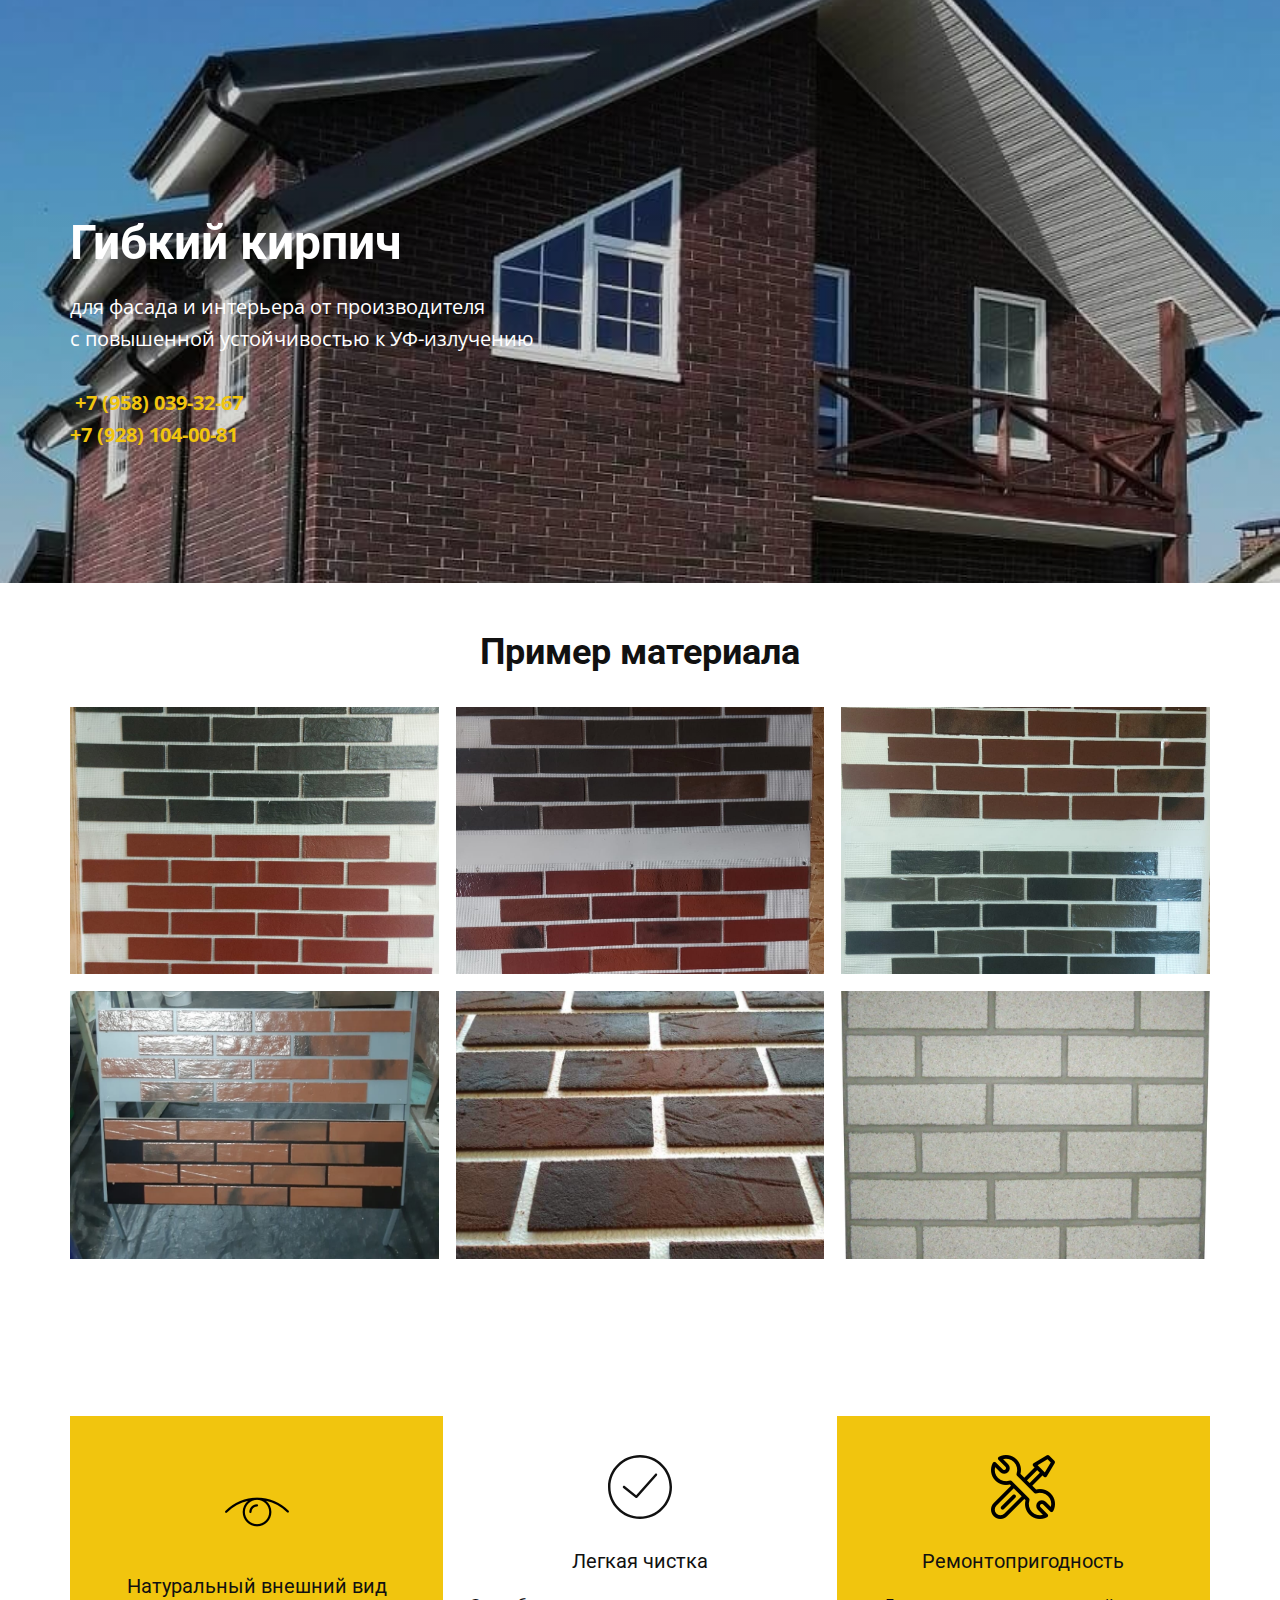
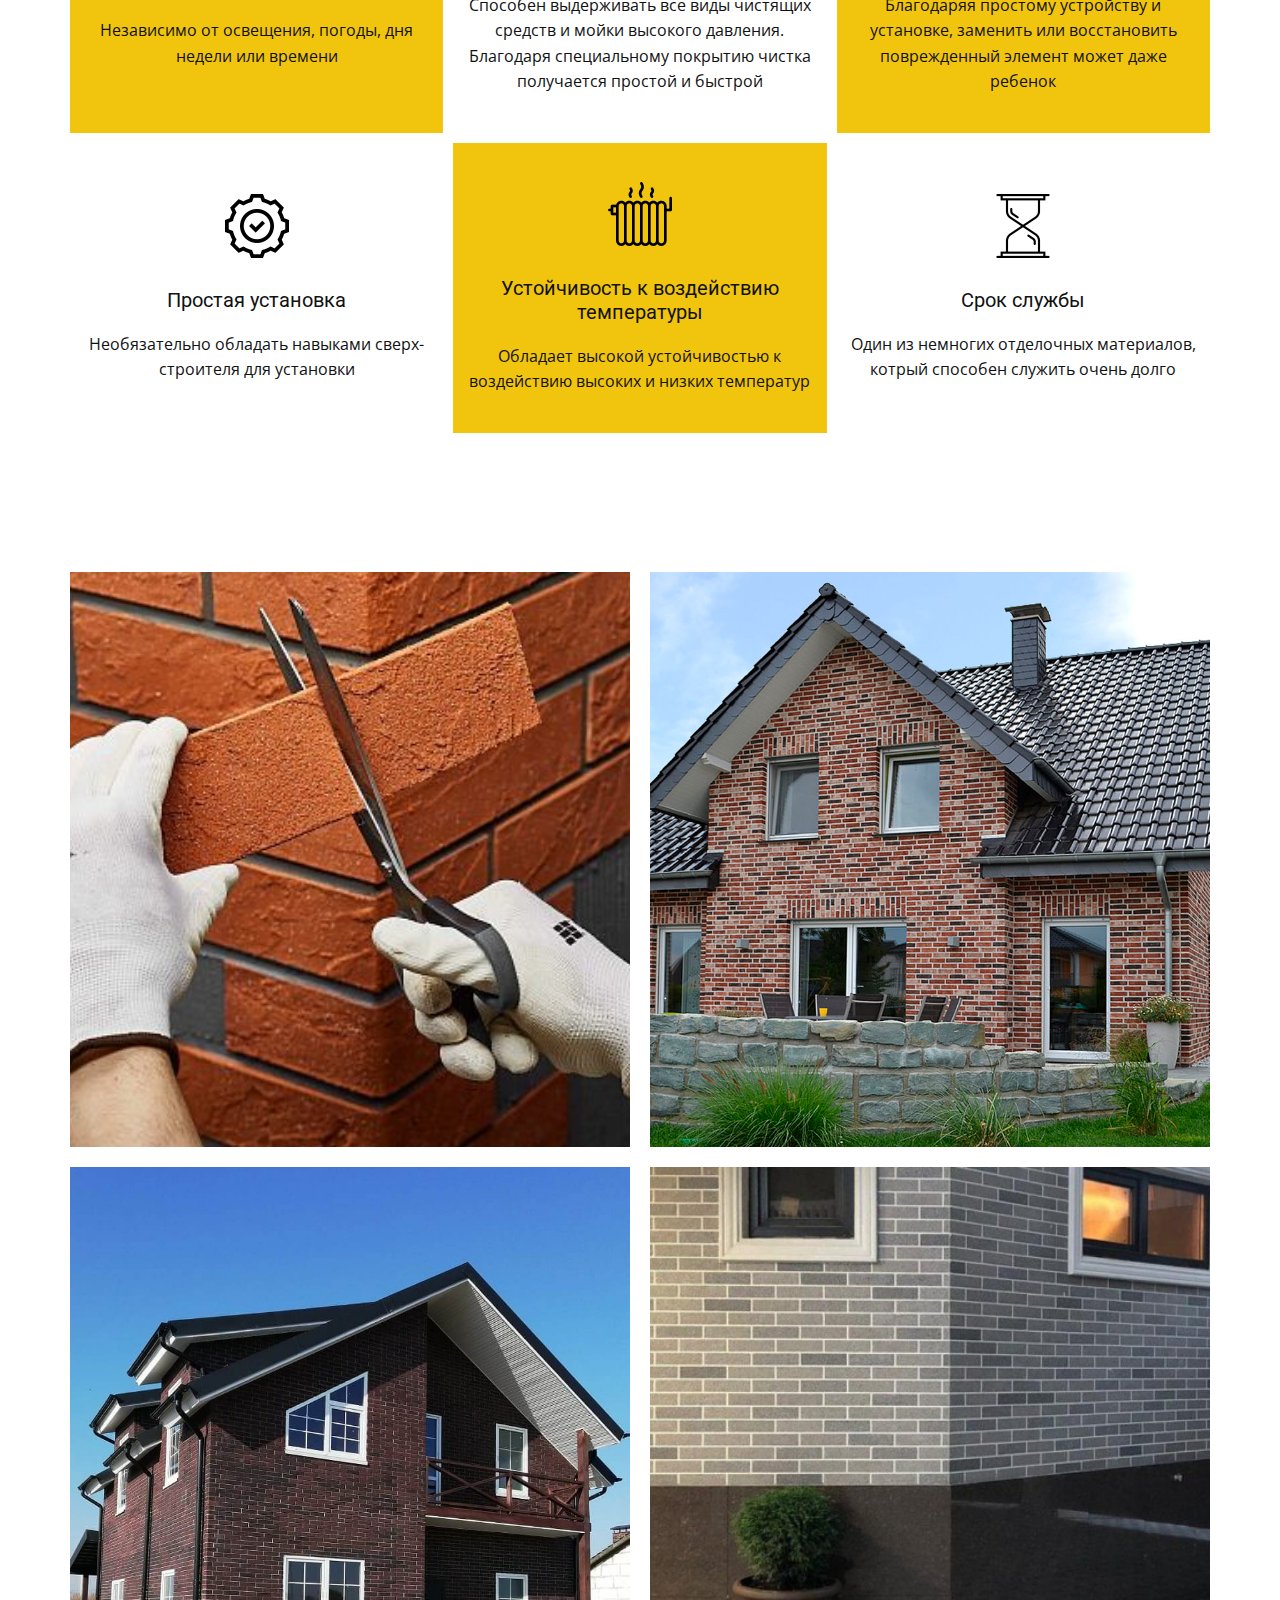
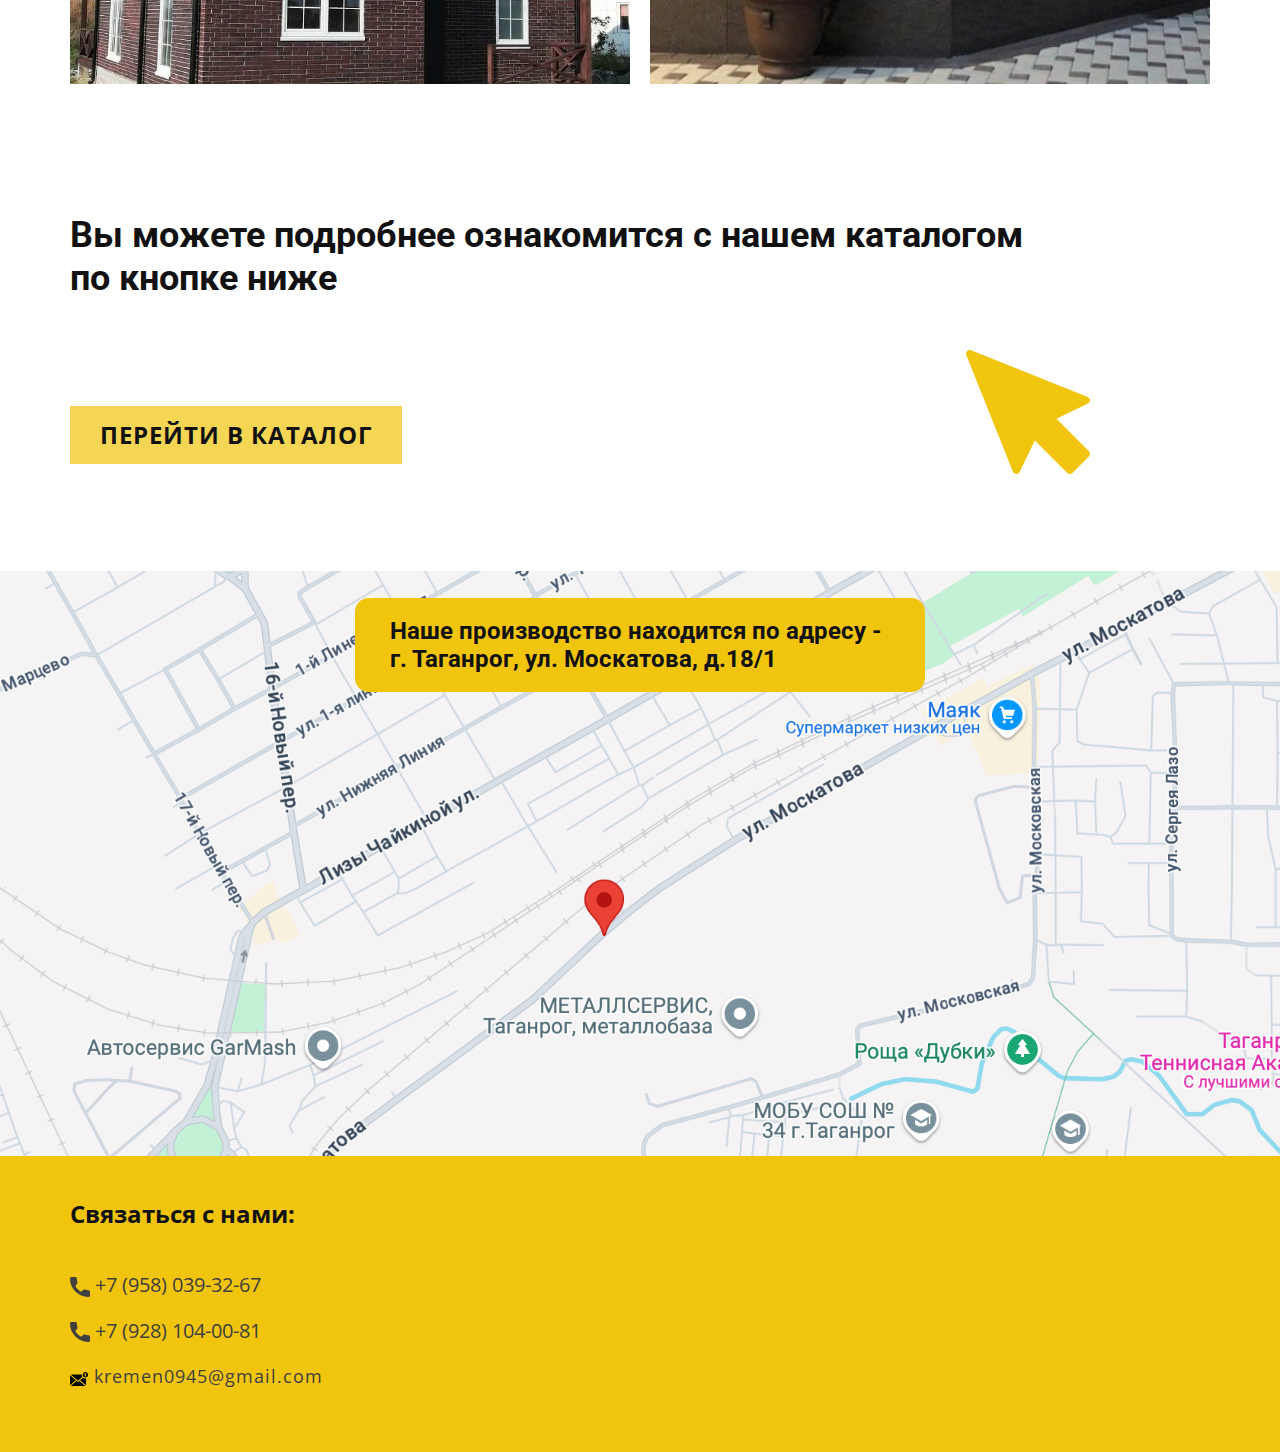
<file: index.html>
<!DOCTYPE html>
<html style="font-size: 16px;" lang="ru"><head>
    <meta name="viewport" content="width=device-width, initial-scale=1.0">
    <meta charset="utf-8">
    <meta name="keywords" content="гибкий кирпич, Таганрог, Гибкий кирпич, отделочные материалы">
    <meta name="description" content="">
    <title>Gibkiy kirpich</title>
    <link rel="stylesheet" href="nicepage.css" media="screen">
<link rel="stylesheet" href="Gibkiy-kirpich.css" media="screen">
    <script class="u-script" type="text/javascript" src="jquery.js" defer=""></script>
    <script class="u-script" type="text/javascript" src="nicepage.js" defer=""></script>
    <meta name="generator" content="Nicepage 5.1.5, nicepage.com">
    <link id="u-theme-google-font" rel="stylesheet" href="https://fonts.googleapis.com/css?family=Roboto:100,100i,300,300i,400,400i,500,500i,700,700i,900,900i|Open+Sans:300,300i,400,400i,500,500i,600,600i,700,700i,800,800i">
    
    
    
    
    
    
    
    <script type="application/ld+json">{
		"@context": "http://schema.org",
		"@type": "Organization",
		"name": ""
}</script>
    <meta name="theme-color" content="#f1c50e">
    <meta property="og:title" content="Gibkiy kirpich">
    <meta property="og:type" content="website">
  </head>
  <body data-home-page="Gibkiy-kirpich.html" data-home-page-title="Gibkiy kirpich" class="u-body u-xl-mode" data-lang="ru">
    <section class="skrollable u-clearfix u-image u-lightbox u-shading u-section-1" id="sec-0876" data-image-width="837" data-image-height="837">
      <div class="u-clearfix u-sheet u-sheet-1">
        <h1 class="u-text u-text-1" data-animation-name="customAnimationIn" data-animation-duration="2000" data-lang-en="​Electrician Services">Гибкий кирпич</h1>
        <p class="u-align-left u-text u-text-2" data-lang-en="​Our electricians deliver outstanding service and support at competitive prices. All of our work is guaranteed and complies with the highest industry standards.">для фасада и интерьера от производителя <br>с повышенной устойчивостью к УФ-излучению<br>
          <br>
          <span style="font-weight: 700;" class="u-text-palette-3-base">&nbsp;<a href="tel:89580393267" class="u-active-none u-border-none u-btn u-button-link u-button-style u-hover-none u-none u-text-hover-white u-text-palette-3-base u-btn-1">+7 (958) 039-32-67 </a>
            <br>
            <a href="tel:89281040081" class="u-active-none u-border-none u-btn u-button-link u-button-style u-hover-none u-none u-text-hover-white u-text-palette-3-base u-btn-2">+7 (928) 104-00-81 </a>
          </span>
          <span class="u-text-palette-3-base">
            <br>
          </span>
          <br>
        </p>
      </div>
    </section>
    <section class="u-align-center u-clearfix u-section-2" id="sec-27f7">
      <div class="u-clearfix u-sheet u-sheet-1">
        <h2 class="u-text u-text-default u-text-1">Пример материала<span style="font-weight: 700;"></span>
        </h2>
        <div class="u-expanded-width u-gallery u-layout-grid u-lightbox u-show-text-on-hover u-gallery-1">
          <div class="u-gallery-inner u-gallery-inner-1">
            <div class="u-effect-fade u-gallery-item">
              <div class="u-back-slide" data-image-width="1200" data-image-height="1600">
                <img class="u-back-image u-expanded" src="images/Z9ZIwaIImt8.jpg">
              </div>
              <div class="u-over-slide u-shading u-over-slide-1">
                <h3 class="u-gallery-heading"></h3>
                <p class="u-gallery-text"></p>
              </div>
            </div>
            <div class="u-effect-fade u-gallery-item">
              <div class="u-back-slide" data-image-width="1200" data-image-height="1600">
                <img class="u-back-image u-expanded" src="images/yolsujKMXl4.jpg">
              </div>
              <div class="u-over-slide u-shading u-over-slide-2">
                <h3 class="u-gallery-heading"></h3>
                <p class="u-gallery-text"></p>
              </div>
            </div>
            <div class="u-effect-fade u-gallery-item">
              <div class="u-back-slide" data-image-width="1200" data-image-height="1600">
                <img class="u-back-image u-expanded" src="images/YJKBNqdw1sY.jpg">
              </div>
              <div class="u-over-slide u-shading u-over-slide-3">
                <h3 class="u-gallery-heading"></h3>
                <p class="u-gallery-text"></p>
              </div>
            </div>
            <div class="u-effect-fade u-gallery-item">
              <div class="u-back-slide" data-image-width="958" data-image-height="1280">
                <img class="u-back-image u-expanded" src="images/DcH4zaHnlis.jpg">
              </div>
              <div class="u-over-slide u-shading u-over-slide-4">
                <h3 class="u-gallery-heading"></h3>
                <p class="u-gallery-text"></p>
              </div>
            </div>
            <div class="u-effect-fade u-gallery-item">
              <div class="u-back-slide" data-image-width="770" data-image-height="578">
                <img class="u-back-image u-expanded" src="images/3-4.jpg">
              </div>
              <div class="u-over-slide u-shading u-over-slide-5">
                <h3 class="u-gallery-heading"></h3>
                <p class="u-gallery-text"></p>
              </div>
            </div>
            <div class="u-effect-fade u-gallery-item">
              <div class="u-back-slide" data-image-width="1024" data-image-height="810">
                <img class="u-back-image u-expanded" src="images/gibkiy_kirpich_belyy_af100.webp">
              </div>
              <div class="u-over-slide u-shading u-over-slide-6">
                <h3 class="u-gallery-heading"></h3>
                <p class="u-gallery-text"></p>
              </div>
            </div>
          </div>
        </div>
      </div>
    </section>
    <section class="u-clearfix u-container-align-center u-section-3" id="sec-66c0">
      <div class="u-clearfix u-sheet u-sheet-1">
        <h2 class="u-align-center u-text u-text-default u-text-1" data-animation-name="customAnimationIn" data-animation-duration="2000" data-lang-en="Our Services">Преимущества гибкого кирпича</h2>
        <div class="u-expanded-width u-list u-list-1">
          <div class="u-repeater u-repeater-1">
            <div class="u-container-align-center u-container-style u-custom-item u-list-item u-palette-3-base u-repeater-item u-shape-rectangle u-list-item-1">
              <div class="u-container-layout u-similar-container u-valign-middle u-container-layout-1"><span class="u-align-center u-file-icon u-icon u-icon-1"><img src="images/149121.png" alt=""></span>
                <h5 class="u-align-center u-text u-text-default u-text-2" data-lang-en="Lighting">Натуральный внешний вид</h5>
                <p class="u-align-center u-text u-text-default u-text-3" data-lang-en="​Any time you are dealing with electricity, you need a certified expert. Anything less simply isn't safe."> Независимо от освещения, погоды, дня недели или времени</p>
              </div>
            </div>
            <div class="u-container-align-center u-container-style u-custom-item u-list-item u-repeater-item u-shape-round u-top-right-radius-20">
              <div class="u-container-layout u-similar-container u-valign-middle u-container-layout-2"><span class="u-align-center u-icon u-icon-2"><svg class="u-svg-link" preserveAspectRatio="xMidYMin slice" viewBox="0 0 52 52" style=""><use xmlns:xlink="http://www.w3.org/1999/xlink" xlink:href="#svg-28db"></use></svg><svg class="u-svg-content" viewBox="0 0 52 52" x="0px" y="0px" id="svg-28db" style="enable-background:new 0 0 52 52;"><g><path d="M26,0C11.664,0,0,11.663,0,26s11.664,26,26,26s26-11.663,26-26S40.336,0,26,0z M26,50C12.767,50,2,39.233,2,26
		S12.767,2,26,2s24,10.767,24,24S39.233,50,26,50z"></path><path d="M38.252,15.336l-15.369,17.29l-9.259-7.407c-0.43-0.345-1.061-0.274-1.405,0.156c-0.345,0.432-0.275,1.061,0.156,1.406
		l10,8C22.559,34.928,22.78,35,23,35c0.276,0,0.551-0.114,0.748-0.336l16-18c0.367-0.412,0.33-1.045-0.083-1.411
		C39.251,14.885,38.62,14.922,38.252,15.336z"></path>
</g></svg></span>
                <h5 class="u-align-center u-text u-text-default u-text-4" data-lang-en="Wiring">Легкая чистка</h5>
                <p class="u-align-center u-text u-text-default u-text-5" data-lang-en="​Any time you are dealing with electricity, you need a certified expert. Anything less simply isn't safe.">Способен выдерживать все виды чистящих средств и мойки высокого давления. Благодаря специальному покрытию чистка получается простой и быстрой</p>
              </div>
            </div>
            <div class="u-container-align-center u-container-style u-custom-item u-list-item u-palette-3-base u-repeater-item u-shape-rectangle u-list-item-3">
              <div class="u-container-layout u-similar-container u-valign-middle u-container-layout-3"><span class="u-align-center u-file-icon u-icon u-text-black u-icon-3"><img src="images/807380-7b6f06cb.png" alt=""></span>
                <h5 class="u-align-center u-text u-text-default u-text-6" data-lang-en="Repair">Ремонтопригодность</h5>
                <p class="u-align-center u-text u-text-default u-text-7" data-lang-en="​Any time you are dealing with electricity, you need a certified expert. Anything less simply isn't safe.">Благодаряя простому устройству и установке, заменить или восстановить поврежденный элемент может даже ребенок</p>
              </div>
            </div>
            <div class="u-container-align-center u-container-style u-custom-item u-list-item u-repeater-item u-shape-round u-top-right-radius-20">
              <div class="u-container-layout u-similar-container u-valign-middle u-container-layout-4"><span class="u-align-center u-file-icon u-icon u-icon-4"><img src="images/4905165.png" alt=""></span>
                <h5 class="u-align-center u-text u-text-default u-text-8" data-lang-en="Installation">Простая установка</h5>
                <p class="u-align-center u-text u-text-default u-text-9" data-lang-en="​Any time you are dealing with electricity, you need a certified expert. Anything less simply isn't safe.">Необязательно обладать навыками сверх-строителя для установки</p>
              </div>
            </div>
            <div class="u-container-align-center u-container-style u-custom-item u-list-item u-palette-3-base u-repeater-item u-shape-rectangle u-list-item-5">
              <div class="u-container-layout u-similar-container u-valign-middle u-container-layout-5"><span class="u-align-center u-file-icon u-icon u-icon-5"><img src="images/289759.png" alt=""></span>
                <h5 class="u-align-center u-text u-text-default u-text-10" data-lang-en="Heating">Устойчивость к воздействию температуры</h5>
                <p class="u-align-center u-text u-text-default u-text-11" data-lang-en="​Any time you are dealing with electricity, you need a certified expert. Anything less simply isn't safe.">Обладает высокой устойчивостью к воздействию высоких и низких температур</p>
              </div>
            </div>
            <div class="u-container-align-center u-container-style u-custom-item u-list-item u-repeater-item u-shape-round u-top-right-radius-20">
              <div class="u-container-layout u-similar-container u-valign-middle u-container-layout-6"><span class="u-align-center u-file-icon u-icon u-icon-6"><img src="images/149235.png" alt=""></span>
                <h5 class="u-align-center u-text u-text-default u-text-12" data-lang-en="Security">Срок службы</h5>
                <p class="u-align-center u-text u-text-default u-text-13" data-lang-en="​Any time you are dealing with electricity, you need a certified expert. Anything less simply isn't safe.">Один из немногих отделочных материалов, котрый способен служить очень долго</p>
              </div>
            </div>
          </div>
        </div>
      </div>
    </section>
    <section class="u-align-left u-clearfix u-section-4" id="carousel_75d4">
      <div class="u-clearfix u-sheet u-sheet-1">
        <div class="data-layout-selected u-align-left u-clearfix u-expanded-width u-gutter-20 u-layout-wrap u-layout-wrap-1">
          <div class="u-layout">
            <div class="u-layout-col">
              <div class="u-size-30">
                <div class="u-layout-row">
                  <div class="u-align-center u-container-align-center u-container-style u-image u-layout-cell u-size-30 u-image-1" data-image-width="540" data-image-height="345">
                    <div class="u-container-layout u-valign-middle u-container-layout-1">
                      <div class="u-align-left u-container-align-center u-container-style u-group u-palette-3-base u-group-1" data-animation-name="customAnimationIn" data-animation-duration="2000">
                        <div class="u-container-layout u-container-layout-2">
                          <h3 class="u-text u-text-1" data-lang-en="Recent Projects"> Универсальный материал </h3>
                          <p class="u-text u-text-2" data-lang-en="​​Excepteur sint occaecat cupidatat non proident, sunt in culpa qui officia deserunt mollit anim id est laborum.&amp;nbsp;​Ut enim ad minim veniam, quis nostrud exercitation ullamco laboris nisi ut aliquip ex ea commodo consequat."> Подойдет как для внешней, так и для внутренней отделки</p>
                        </div>
                      </div>
                    </div>
                  </div>
                  <div class="u-container-style u-image u-layout-cell u-size-30 u-image-2" data-image-width="1349" data-image-height="900">
                    <div class="u-container-layout u-container-layout-3"></div>
                  </div>
                </div>
              </div>
              <div class="u-size-30">
                <div class="u-layout-row">
                  <div class="u-container-style u-image u-layout-cell u-size-30 u-image-3" data-image-width="837" data-image-height="837">
                    <div class="u-container-layout u-container-layout-4"></div>
                  </div>
                  <div class="u-container-style u-image u-layout-cell u-size-30 u-image-4" data-image-width="720" data-image-height="448">
                    <div class="u-container-layout u-container-layout-5"></div>
                  </div>
                </div>
              </div>
            </div>
          </div>
        </div>
      </div>
    </section>
    <section class="u-clearfix u-section-5" id="sec-f24f">
      <div class="u-clearfix u-sheet u-sheet-1">
        <h3 class="u-align-left u-text u-text-default u-text-1">Вы можете подробнее ознакомится с нашем каталогом&nbsp;<br> по кнопке ниже
        </h3>
        <a href="files/CATALOG_CLINKER_compressed_compressed_11zon.pdf" class="u-border-2 u-border-grey-75 u-btn u-button-style u-file-link u-hover-black u-palette-3-light-1 u-btn-1" target="_blank">Перейти в каталог</a>
        <div class="u-shape u-shape-svg u-text-palette-3-base u-white u-shape-1">
          <svg class="u-svg-link" preserveAspectRatio="none" viewBox="0 0 160 160" style=""><use xmlns:xlink="http://www.w3.org/1999/xlink" xlink:href="#svg-f4e7"></use></svg>
          <svg class="u-svg-content" viewBox="0 0 160 160" x="0px" y="0px" id="svg-f4e7" style="enable-background:new 0 0 160 160;"><g><g><path d="M0.3,6.4L60.6,157c0.7,1.7,2.3,2.8,4.2,2.9c1.9,0.1,3.6-0.9,4.4-2.6l19.7-40.6l41.9,41.9c0.9,0.9,2.1,1.4,3.3,1.4
			s2.4-0.5,3.3-1.4l21.3-21.3c0.9-0.9,1.4-2.1,1.4-3.3s-0.5-2.4-1.4-3.3l-41.9-41.9l40.6-19.7c1.6-0.8,2.7-2.6,2.6-4.4
			c0-1.9-1.2-3.5-2.9-4.2L6.5,0.3C4.7-0.4,2.7,0,1.4,1.3C0,2.6-0.4,4.6,0.3,6.4z"></path>
</g>
</g></svg>
        </div>
      </div>
    </section>
    <section class="u-clearfix u-image u-typography-custom-page-typography-12--Map u-section-6" id="sec-7936" data-image-width="1680" data-image-height="1280">
      <div class="u-clearfix u-sheet u-sheet-1">
        <div class="u-container-style u-expanded-width-xs u-group u-palette-3-base u-radius-14 u-shape-round u-group-1">
          <div class="u-container-layout u-valign-middle-xs u-container-layout-1">
            <h5 class="u-text u-text-1">Наше производство находится по адресу - г. Таганрог, ул. Москатова, д.18/1<span style="font-weight: 700;"></span>
            </h5>
          </div>
        </div>
      </div>
    </section>
    
    
    <footer class="u-align-center u-clearfix u-footer u-palette-3-base u-footer" id="sec-d04b"><div class="u-clearfix u-sheet u-valign-middle-sm u-valign-middle-xs u-sheet-1">
        <p class="u-text u-text-default u-text-1">Связаться с нами:</p>
        <a href="tel:+7 (958) 039-32-67" class="u-active-none u-border-2 u-border-grey-75 u-border-no-bottom u-border-no-left u-border-no-right u-border-no-top u-bottom-left-radius-0 u-bottom-right-radius-0 u-btn u-btn-rectangle u-button-style u-hover-none u-none u-radius-0 u-text-hover-white u-top-left-radius-0 u-top-right-radius-0 u-btn-1">
          <br><span class="u-icon"><svg class="u-svg-content" viewBox="0 0 405.333 405.333" x="0px" y="0px" style="width: 1em; height: 1em;"><path d="M373.333,266.88c-25.003,0-49.493-3.904-72.704-11.563c-11.328-3.904-24.192-0.896-31.637,6.699l-46.016,34.752    c-52.8-28.181-86.592-61.952-114.389-114.368l33.813-44.928c8.512-8.512,11.563-20.971,7.915-32.64    C142.592,81.472,138.667,56.96,138.667,32c0-17.643-14.357-32-32-32H32C14.357,0,0,14.357,0,32    c0,205.845,167.488,373.333,373.333,373.333c17.643,0,32-14.357,32-32V298.88C405.333,281.237,390.976,266.88,373.333,266.88z"></path></svg><img></span>&nbsp;+7 (958) 039-32-67<span style="font-size: 1.25rem;"></span>
        </a>
        <a href="tel:+7 (928) 104-00-81" class="u-active-none u-border-2 u-border-grey-75 u-border-no-bottom u-border-no-left u-border-no-right u-border-no-top u-bottom-left-radius-0 u-bottom-right-radius-0 u-btn u-btn-rectangle u-button-style u-hover-none u-none u-radius-0 u-text-hover-white u-top-left-radius-0 u-top-right-radius-0 u-btn-2">
          <br><span class="u-icon"><svg class="u-svg-content" viewBox="0 0 405.333 405.333" x="0px" y="0px" style="width: 1em; height: 1em;"><path d="M373.333,266.88c-25.003,0-49.493-3.904-72.704-11.563c-11.328-3.904-24.192-0.896-31.637,6.699l-46.016,34.752    c-52.8-28.181-86.592-61.952-114.389-114.368l33.813-44.928c8.512-8.512,11.563-20.971,7.915-32.64    C142.592,81.472,138.667,56.96,138.667,32c0-17.643-14.357-32-32-32H32C14.357,0,0,14.357,0,32    c0,205.845,167.488,373.333,373.333,373.333c17.643,0,32-14.357,32-32V298.88C405.333,281.237,390.976,266.88,373.333,266.88z"></path></svg><img></span>&nbsp;+7 (928) 104-00-81<span style="font-size: 1.25rem;"></span>
        </a>
        <a href="mailto:kremen0945@gmail.com" class="u-active-none u-border-2 u-border-grey-75 u-border-no-bottom u-border-no-left u-border-no-right u-border-no-top u-btn u-button-style u-hover-none u-none u-text-hover-white u-btn-3"><span class="u-file-icon u-icon"><img src="images/5335863.png" alt=""></span>&nbsp;kremen0945@gmail.com
        </a>
      </div></footer>  
</body></html>
</file>
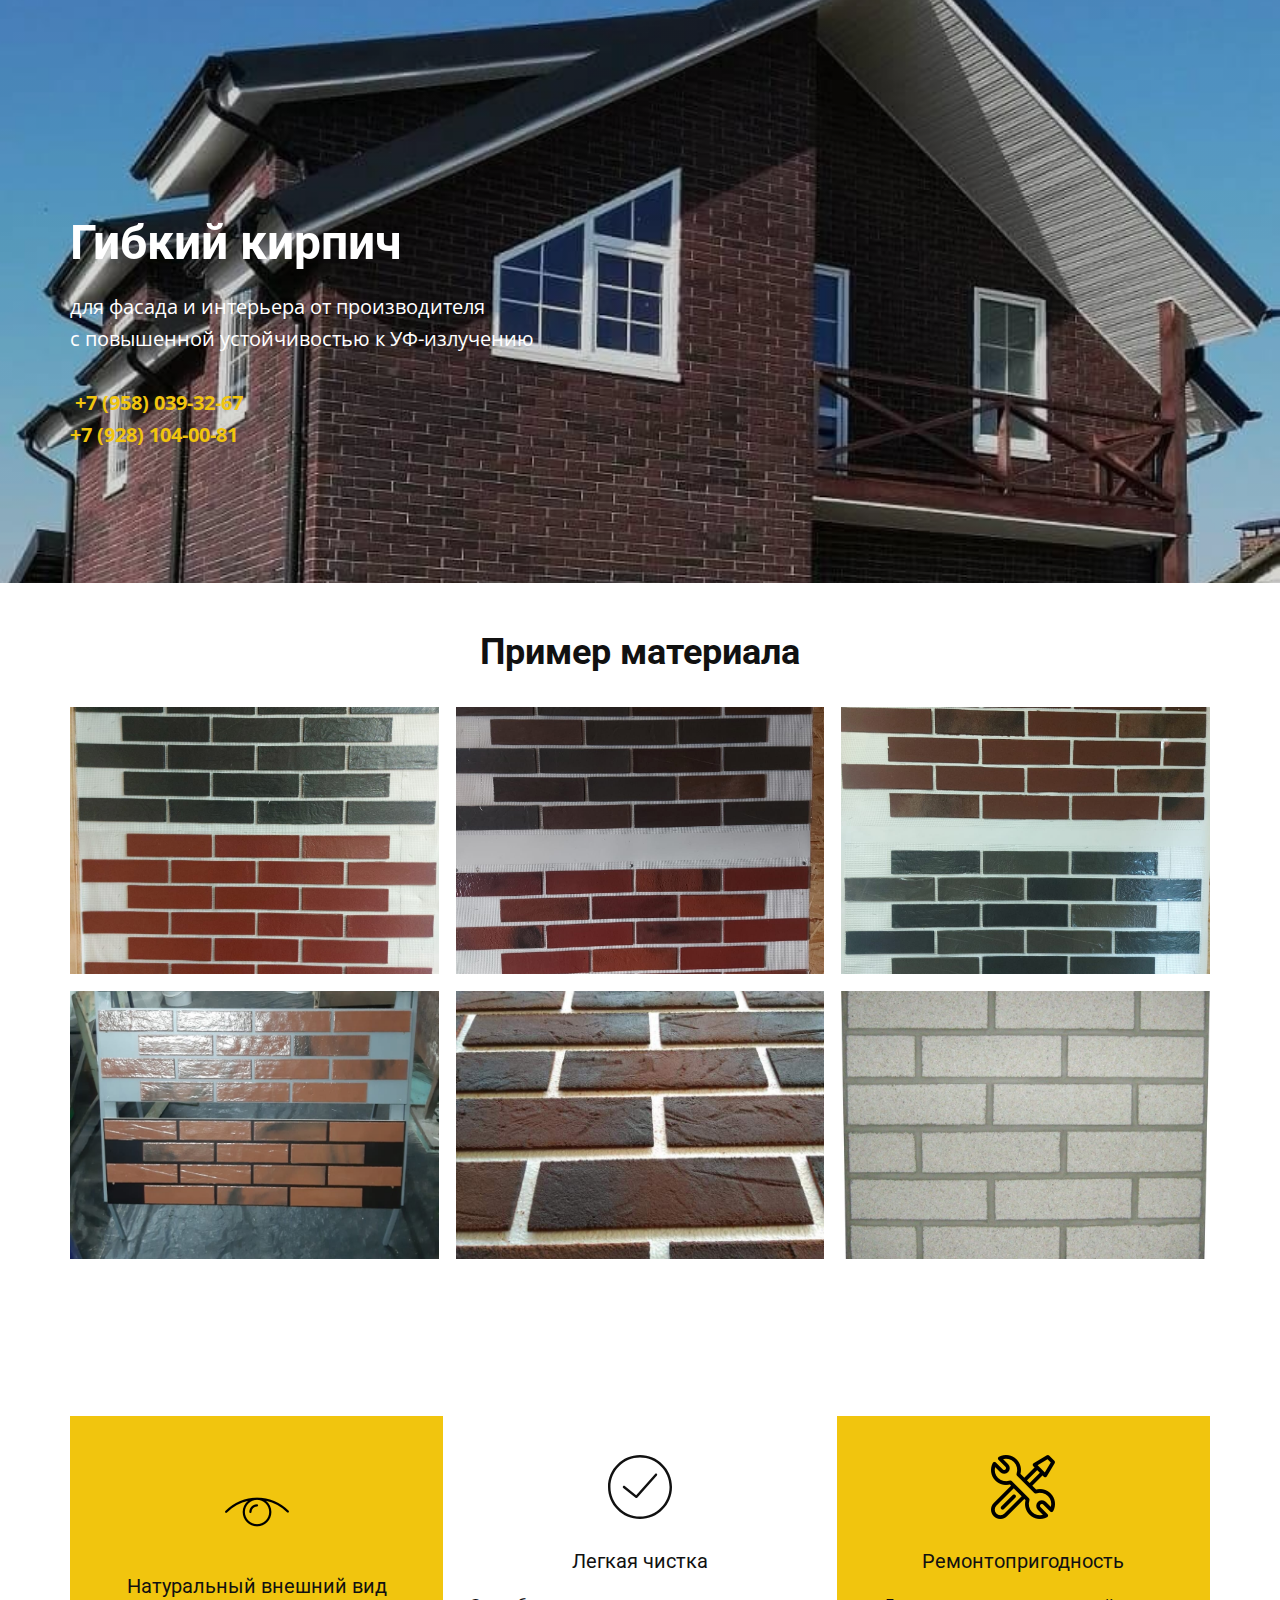
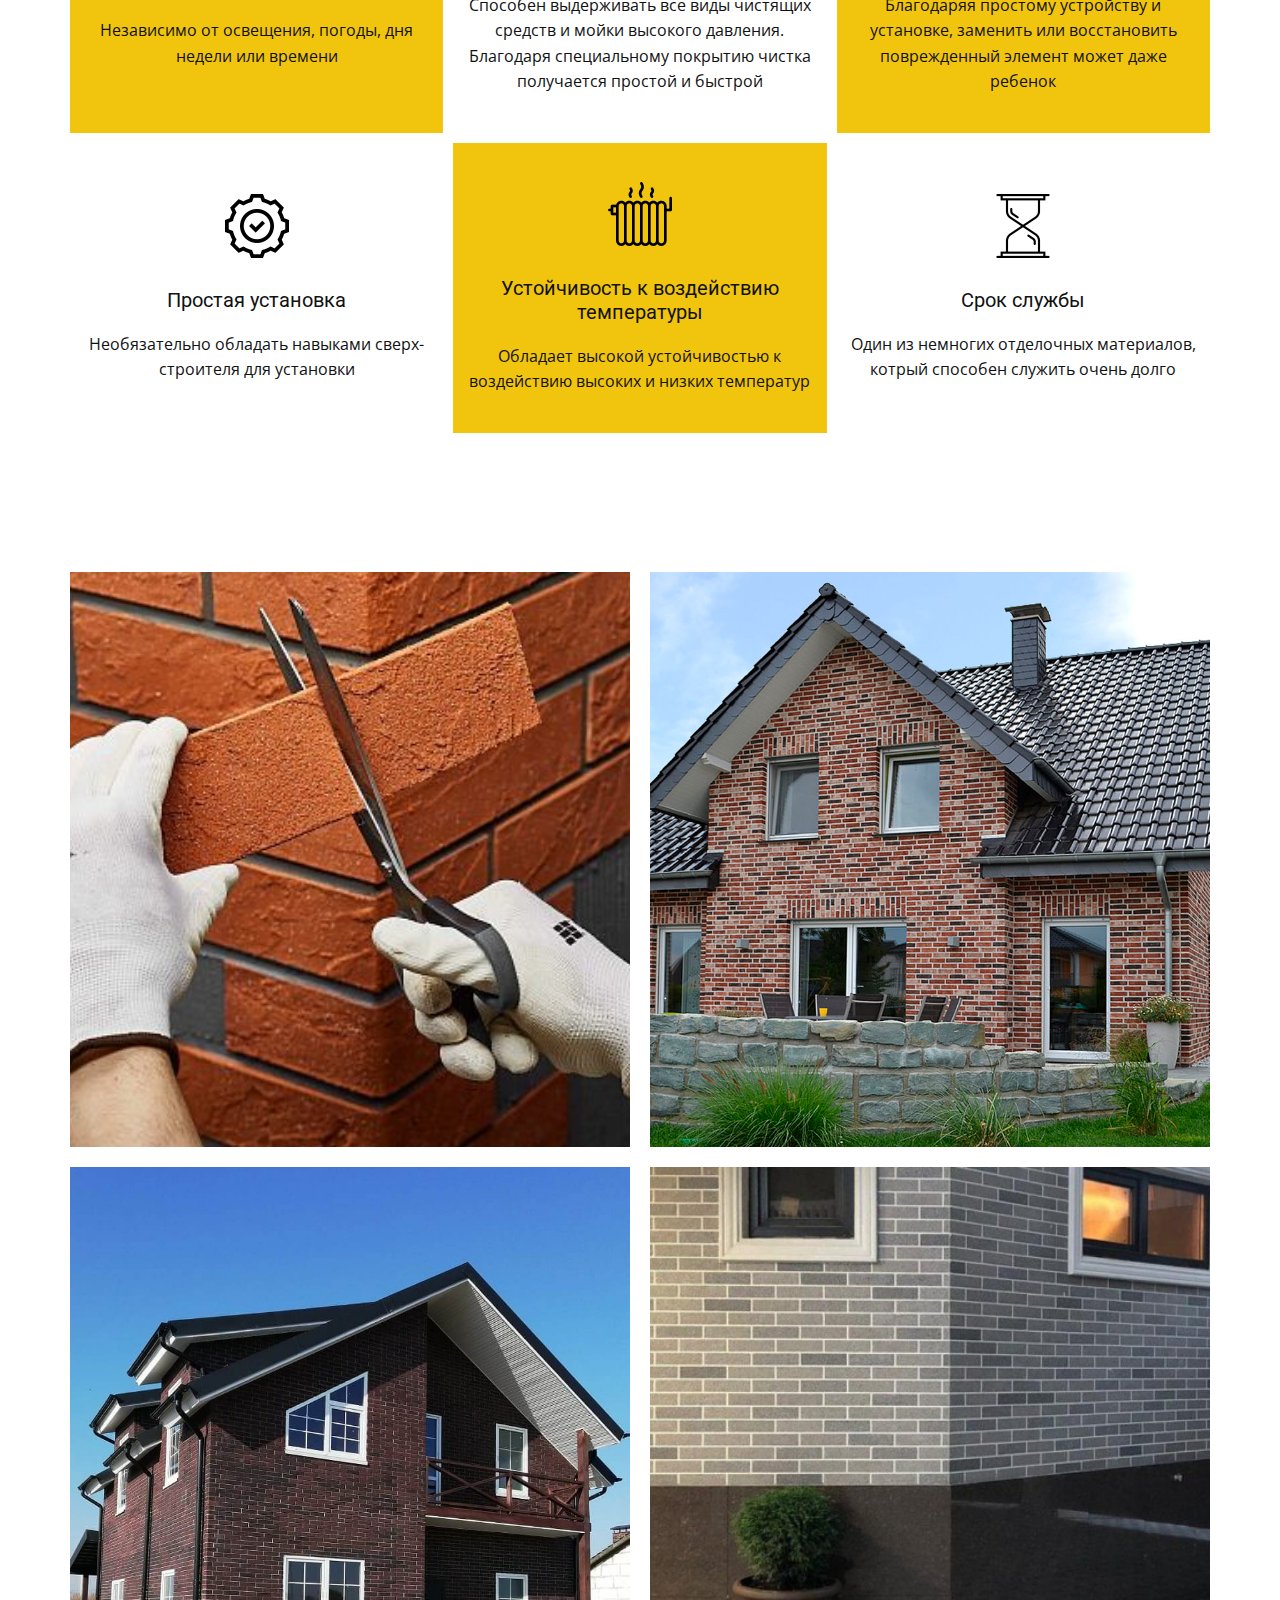
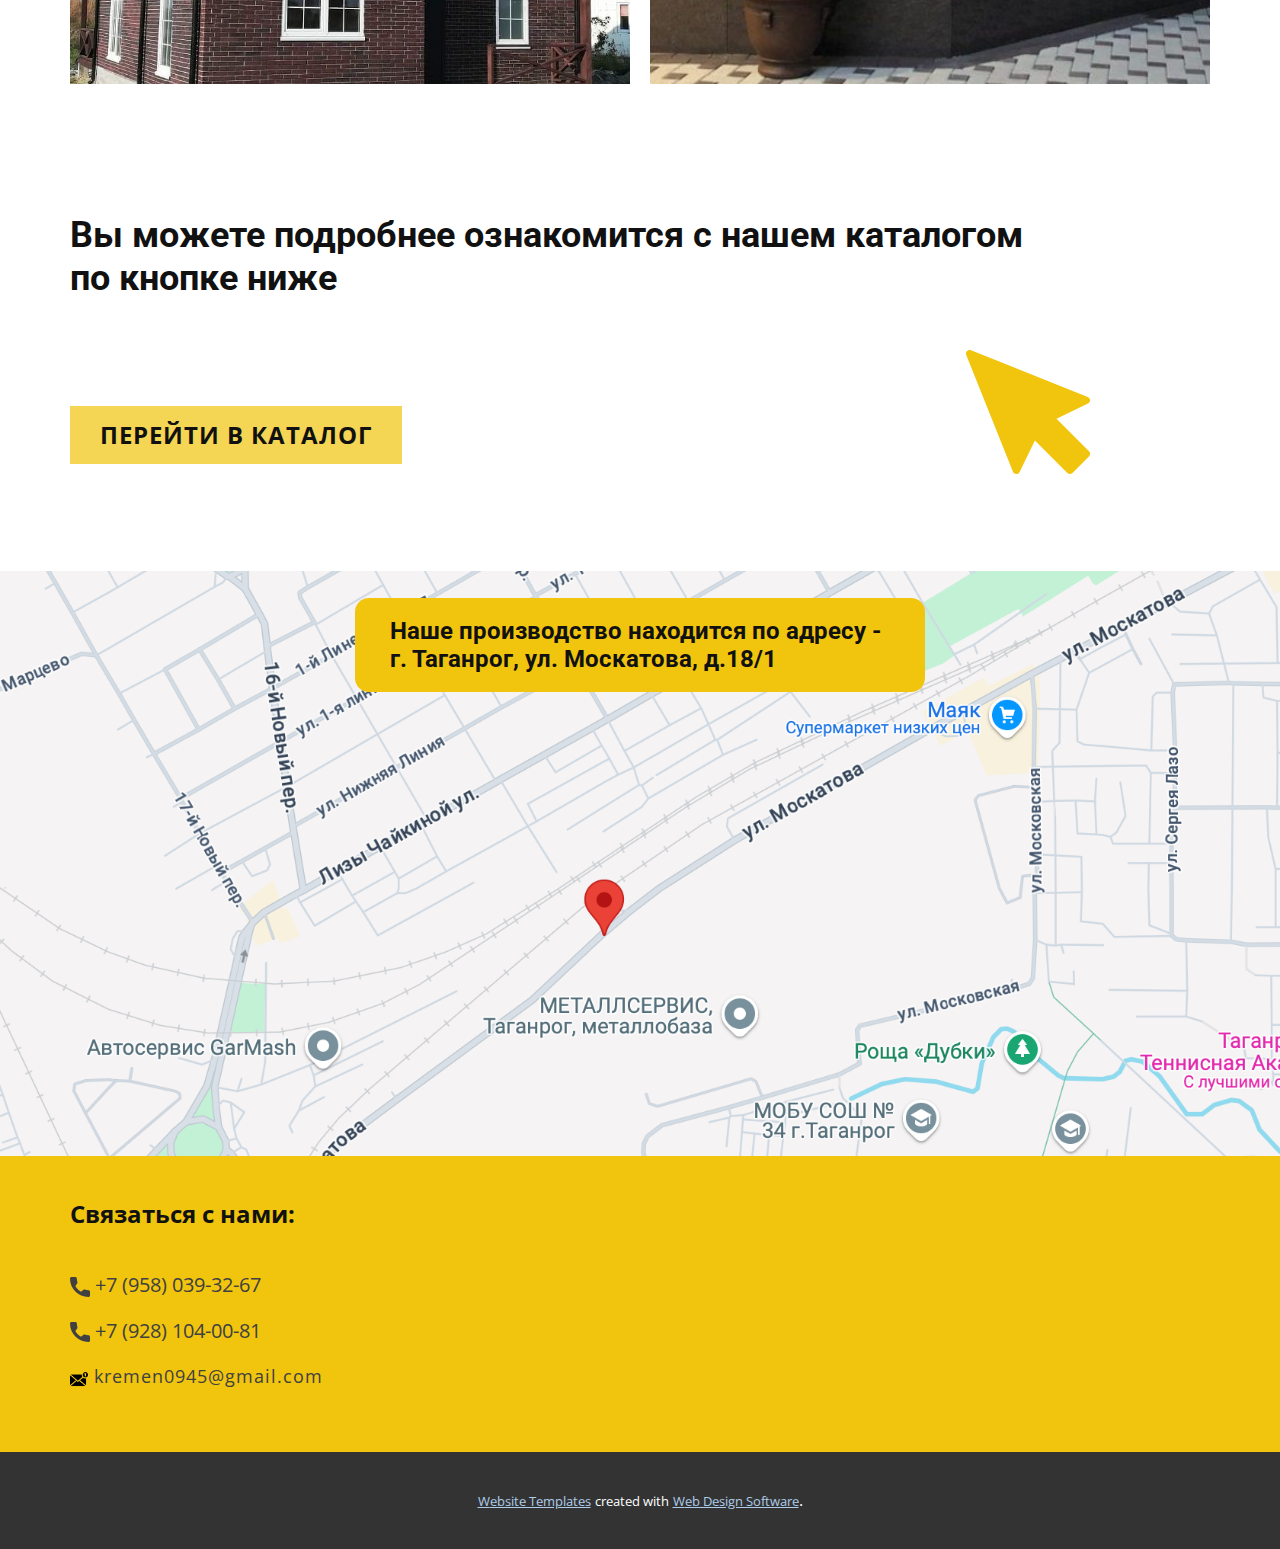
<file: Gibkiy-kirpich.html>
<!DOCTYPE html>
<html style="font-size: 16px;" lang="ru"><head>
    <meta name="viewport" content="width=device-width, initial-scale=1.0">
    <meta charset="utf-8">
    <meta name="keywords" content="​Electrician Services, ​Satisfaction Guaranteed, Our Services, Testimonials, ​Feel Free To Ask Me Anything">
    <meta name="description" content="">
    <title>Gibkiy kirpich</title>
    <link rel="stylesheet" href="nicepage.css" media="screen">
<link rel="stylesheet" href="Gibkiy-kirpich.css" media="screen">
    <script class="u-script" type="text/javascript" src="jquery.js" defer=""></script>
    <script class="u-script" type="text/javascript" src="nicepage.js" defer=""></script>
    <meta name="generator" content="Nicepage 5.1.5, nicepage.com">
    <link id="u-theme-google-font" rel="stylesheet" href="https://fonts.googleapis.com/css?family=Roboto:100,100i,300,300i,400,400i,500,500i,700,700i,900,900i|Open+Sans:300,300i,400,400i,500,500i,600,600i,700,700i,800,800i">
    
    
    
    
    
    
    
    <script type="application/ld+json">{
		"@context": "http://schema.org",
		"@type": "Organization",
		"name": ""
}</script>
    <meta name="theme-color" content="#478ac9">
    <meta property="og:title" content="Gibkiy kirpich">
    <meta property="og:type" content="website">
  </head>
  <body class="u-body u-xl-mode" data-lang="ru">
    <section class="skrollable u-clearfix u-image u-lightbox u-shading u-section-1" id="sec-0876" data-image-width="837" data-image-height="837">
      <div class="u-clearfix u-sheet u-sheet-1">
        <h1 class="u-text u-text-1" data-animation-name="customAnimationIn" data-animation-duration="2000" data-lang-en="​Electrician Services">Гибкий кирпич</h1>
        <p class="u-align-left u-text u-text-2" data-lang-en="​Our electricians deliver outstanding service and support at competitive prices. All of our work is guaranteed and complies with the highest industry standards.">для фасада и интерьера от производителя <br>с повышенной устойчивостью к УФ-излучению<br>
          <br>
          <span style="font-weight: 700;" class="u-text-palette-3-base">&nbsp;<a href="tel:89580393267" class="u-active-none u-border-none u-btn u-button-link u-button-style u-hover-none u-none u-text-hover-white u-text-palette-3-base u-btn-1">+7 (958) 039-32-67 </a>
            <br>
            <a href="tel:89281040081" class="u-active-none u-border-none u-btn u-button-link u-button-style u-hover-none u-none u-text-hover-white u-text-palette-3-base u-btn-2">+7 (928) 104-00-81 </a>
          </span>
          <span class="u-text-palette-3-base">
            <br>
          </span>
          <br>
        </p>
      </div>
    </section>
    <section class="u-align-center u-clearfix u-section-2" id="sec-27f7">
      <div class="u-clearfix u-sheet u-sheet-1">
        <h2 class="u-text u-text-default u-text-1">Пример материала<span style="font-weight: 700;"></span>
        </h2>
        <div class="u-expanded-width u-gallery u-layout-grid u-lightbox u-show-text-on-hover u-gallery-1">
          <div class="u-gallery-inner u-gallery-inner-1">
            <div class="u-effect-fade u-gallery-item">
              <div class="u-back-slide" data-image-width="1200" data-image-height="1600">
                <img class="u-back-image u-expanded" src="images/Z9ZIwaIImt8.jpg">
              </div>
              <div class="u-over-slide u-shading u-over-slide-1">
                <h3 class="u-gallery-heading"></h3>
                <p class="u-gallery-text"></p>
              </div>
            </div>
            <div class="u-effect-fade u-gallery-item">
              <div class="u-back-slide" data-image-width="1200" data-image-height="1600">
                <img class="u-back-image u-expanded" src="images/yolsujKMXl4.jpg">
              </div>
              <div class="u-over-slide u-shading u-over-slide-2">
                <h3 class="u-gallery-heading"></h3>
                <p class="u-gallery-text"></p>
              </div>
            </div>
            <div class="u-effect-fade u-gallery-item">
              <div class="u-back-slide" data-image-width="1200" data-image-height="1600">
                <img class="u-back-image u-expanded" src="images/YJKBNqdw1sY.jpg">
              </div>
              <div class="u-over-slide u-shading u-over-slide-3">
                <h3 class="u-gallery-heading"></h3>
                <p class="u-gallery-text"></p>
              </div>
            </div>
            <div class="u-effect-fade u-gallery-item">
              <div class="u-back-slide" data-image-width="958" data-image-height="1280">
                <img class="u-back-image u-expanded" src="images/DcH4zaHnlis.jpg">
              </div>
              <div class="u-over-slide u-shading u-over-slide-4">
                <h3 class="u-gallery-heading"></h3>
                <p class="u-gallery-text"></p>
              </div>
            </div>
            <div class="u-effect-fade u-gallery-item">
              <div class="u-back-slide" data-image-width="770" data-image-height="578">
                <img class="u-back-image u-expanded" src="images/3-4.jpg">
              </div>
              <div class="u-over-slide u-shading u-over-slide-5">
                <h3 class="u-gallery-heading"></h3>
                <p class="u-gallery-text"></p>
              </div>
            </div>
            <div class="u-effect-fade u-gallery-item">
              <div class="u-back-slide" data-image-width="1024" data-image-height="810">
                <img class="u-back-image u-expanded" src="images/gibkiy_kirpich_belyy_af100.webp">
              </div>
              <div class="u-over-slide u-shading u-over-slide-6">
                <h3 class="u-gallery-heading"></h3>
                <p class="u-gallery-text"></p>
              </div>
            </div>
          </div>
        </div>
      </div>
    </section>
    <section class="u-clearfix u-container-align-center u-section-3" id="sec-66c0">
      <div class="u-clearfix u-sheet u-sheet-1">
        <h2 class="u-align-center u-text u-text-default u-text-1" data-animation-name="customAnimationIn" data-animation-duration="2000" data-lang-en="Our Services">Преимущества гибкого кирпича</h2>
        <div class="u-expanded-width u-list u-list-1">
          <div class="u-repeater u-repeater-1">
            <div class="u-container-align-center u-container-style u-custom-item u-list-item u-palette-3-base u-repeater-item u-shape-rectangle u-list-item-1">
              <div class="u-container-layout u-similar-container u-valign-middle u-container-layout-1"><span class="u-align-center u-file-icon u-icon u-icon-1"><img src="images/149121.png" alt=""></span>
                <h5 class="u-align-center u-text u-text-default u-text-2" data-lang-en="Lighting">Натуральный внешний вид</h5>
                <p class="u-align-center u-text u-text-default u-text-3" data-lang-en="​Any time you are dealing with electricity, you need a certified expert. Anything less simply isn't safe."> Независимо от освещения, погоды, дня недели или времени</p>
              </div>
            </div>
            <div class="u-container-align-center u-container-style u-custom-item u-list-item u-repeater-item u-shape-round u-top-right-radius-20">
              <div class="u-container-layout u-similar-container u-valign-middle u-container-layout-2"><span class="u-align-center u-icon u-icon-2"><svg class="u-svg-link" preserveAspectRatio="xMidYMin slice" viewBox="0 0 52 52" style=""><use xmlns:xlink="http://www.w3.org/1999/xlink" xlink:href="#svg-28db"></use></svg><svg class="u-svg-content" viewBox="0 0 52 52" x="0px" y="0px" id="svg-28db" style="enable-background:new 0 0 52 52;"><g><path d="M26,0C11.664,0,0,11.663,0,26s11.664,26,26,26s26-11.663,26-26S40.336,0,26,0z M26,50C12.767,50,2,39.233,2,26
		S12.767,2,26,2s24,10.767,24,24S39.233,50,26,50z"></path><path d="M38.252,15.336l-15.369,17.29l-9.259-7.407c-0.43-0.345-1.061-0.274-1.405,0.156c-0.345,0.432-0.275,1.061,0.156,1.406
		l10,8C22.559,34.928,22.78,35,23,35c0.276,0,0.551-0.114,0.748-0.336l16-18c0.367-0.412,0.33-1.045-0.083-1.411
		C39.251,14.885,38.62,14.922,38.252,15.336z"></path>
</g></svg></span>
                <h5 class="u-align-center u-text u-text-default u-text-4" data-lang-en="Wiring">Легкая чистка</h5>
                <p class="u-align-center u-text u-text-default u-text-5" data-lang-en="​Any time you are dealing with electricity, you need a certified expert. Anything less simply isn't safe.">Способен выдерживать все виды чистящих средств и мойки высокого давления. Благодаря специальному покрытию чистка получается простой и быстрой</p>
              </div>
            </div>
            <div class="u-container-align-center u-container-style u-custom-item u-list-item u-palette-3-base u-repeater-item u-shape-rectangle u-list-item-3">
              <div class="u-container-layout u-similar-container u-valign-middle u-container-layout-3"><span class="u-align-center u-file-icon u-icon u-text-black u-icon-3"><img src="images/807380-7b6f06cb.png" alt=""></span>
                <h5 class="u-align-center u-text u-text-default u-text-6" data-lang-en="Repair">Ремонтопригодность</h5>
                <p class="u-align-center u-text u-text-default u-text-7" data-lang-en="​Any time you are dealing with electricity, you need a certified expert. Anything less simply isn't safe.">Благодаряя простому устройству и установке, заменить или восстановить поврежденный элемент может даже ребенок</p>
              </div>
            </div>
            <div class="u-container-align-center u-container-style u-custom-item u-list-item u-repeater-item u-shape-round u-top-right-radius-20">
              <div class="u-container-layout u-similar-container u-valign-middle u-container-layout-4"><span class="u-align-center u-file-icon u-icon u-icon-4"><img src="images/4905165.png" alt=""></span>
                <h5 class="u-align-center u-text u-text-default u-text-8" data-lang-en="Installation">Простая установка</h5>
                <p class="u-align-center u-text u-text-default u-text-9" data-lang-en="​Any time you are dealing with electricity, you need a certified expert. Anything less simply isn't safe.">Необязательно обладать навыками сверх-строителя для установки</p>
              </div>
            </div>
            <div class="u-container-align-center u-container-style u-custom-item u-list-item u-palette-3-base u-repeater-item u-shape-rectangle u-list-item-5">
              <div class="u-container-layout u-similar-container u-valign-middle u-container-layout-5"><span class="u-align-center u-file-icon u-icon u-icon-5"><img src="images/289759.png" alt=""></span>
                <h5 class="u-align-center u-text u-text-default u-text-10" data-lang-en="Heating">Устойчивость к воздействию температуры</h5>
                <p class="u-align-center u-text u-text-default u-text-11" data-lang-en="​Any time you are dealing with electricity, you need a certified expert. Anything less simply isn't safe.">Обладает высокой устойчивостью к воздействию высоких и низких температур</p>
              </div>
            </div>
            <div class="u-container-align-center u-container-style u-custom-item u-list-item u-repeater-item u-shape-round u-top-right-radius-20">
              <div class="u-container-layout u-similar-container u-valign-middle u-container-layout-6"><span class="u-align-center u-file-icon u-icon u-icon-6"><img src="images/149235.png" alt=""></span>
                <h5 class="u-align-center u-text u-text-default u-text-12" data-lang-en="Security">Срок службы</h5>
                <p class="u-align-center u-text u-text-default u-text-13" data-lang-en="​Any time you are dealing with electricity, you need a certified expert. Anything less simply isn't safe.">Один из немногих отделочных материалов, котрый способен служить очень долго</p>
              </div>
            </div>
          </div>
        </div>
      </div>
    </section>
    <section class="u-align-left u-clearfix u-section-4" id="carousel_75d4">
      <div class="u-clearfix u-sheet u-sheet-1">
        <div class="data-layout-selected u-align-left u-clearfix u-expanded-width u-gutter-20 u-layout-wrap u-layout-wrap-1">
          <div class="u-layout">
            <div class="u-layout-col">
              <div class="u-size-30">
                <div class="u-layout-row">
                  <div class="u-align-center u-container-align-center u-container-style u-image u-layout-cell u-size-30 u-image-1" data-image-width="540" data-image-height="345">
                    <div class="u-container-layout u-valign-middle u-container-layout-1">
                      <div class="u-align-left u-container-align-center u-container-style u-group u-palette-3-base u-group-1" data-animation-name="customAnimationIn" data-animation-duration="2000">
                        <div class="u-container-layout u-container-layout-2">
                          <h3 class="u-text u-text-1" data-lang-en="Recent Projects"> Универсальный материал </h3>
                          <p class="u-text u-text-2" data-lang-en="​​Excepteur sint occaecat cupidatat non proident, sunt in culpa qui officia deserunt mollit anim id est laborum.&amp;nbsp;​Ut enim ad minim veniam, quis nostrud exercitation ullamco laboris nisi ut aliquip ex ea commodo consequat."> Подойдет как для внешней, так и для внутренней отделки</p>
                        </div>
                      </div>
                    </div>
                  </div>
                  <div class="u-container-style u-image u-layout-cell u-size-30 u-image-2" data-image-width="1349" data-image-height="900">
                    <div class="u-container-layout u-container-layout-3"></div>
                  </div>
                </div>
              </div>
              <div class="u-size-30">
                <div class="u-layout-row">
                  <div class="u-container-style u-image u-layout-cell u-size-30 u-image-3" data-image-width="837" data-image-height="837">
                    <div class="u-container-layout u-container-layout-4"></div>
                  </div>
                  <div class="u-container-style u-image u-layout-cell u-size-30 u-image-4" data-image-width="720" data-image-height="448">
                    <div class="u-container-layout u-container-layout-5"></div>
                  </div>
                </div>
              </div>
            </div>
          </div>
        </div>
      </div>
    </section>
    <section class="u-clearfix u-section-5" id="sec-f24f">
      <div class="u-clearfix u-sheet u-sheet-1">
        <h3 class="u-align-left u-text u-text-default u-text-1">Вы можете подробнее ознакомится с нашем каталогом&nbsp;<br> по кнопке ниже
        </h3>
        <a href="files/CATALOG_CLINKER_compressed_compressed_11zon.pdf" class="u-border-2 u-border-grey-75 u-btn u-button-style u-file-link u-hover-black u-palette-3-light-1 u-btn-1" target="_blank">Перейти в каталог</a>
        <div class="u-shape u-shape-svg u-text-palette-3-base u-white u-shape-1">
          <svg class="u-svg-link" preserveAspectRatio="none" viewBox="0 0 160 160" style=""><use xmlns:xlink="http://www.w3.org/1999/xlink" xlink:href="#svg-f4e7"></use></svg>
          <svg class="u-svg-content" viewBox="0 0 160 160" x="0px" y="0px" id="svg-f4e7" style="enable-background:new 0 0 160 160;"><g><g><path d="M0.3,6.4L60.6,157c0.7,1.7,2.3,2.8,4.2,2.9c1.9,0.1,3.6-0.9,4.4-2.6l19.7-40.6l41.9,41.9c0.9,0.9,2.1,1.4,3.3,1.4
			s2.4-0.5,3.3-1.4l21.3-21.3c0.9-0.9,1.4-2.1,1.4-3.3s-0.5-2.4-1.4-3.3l-41.9-41.9l40.6-19.7c1.6-0.8,2.7-2.6,2.6-4.4
			c0-1.9-1.2-3.5-2.9-4.2L6.5,0.3C4.7-0.4,2.7,0,1.4,1.3C0,2.6-0.4,4.6,0.3,6.4z"></path>
</g>
</g></svg>
        </div>
      </div>
    </section>
    <section class="u-clearfix u-image u-typography-custom-page-typography-12--Map u-section-6" id="sec-7936" data-image-width="1680" data-image-height="1280">
      <div class="u-clearfix u-sheet u-sheet-1">
        <div class="u-container-style u-expanded-width-xs u-group u-palette-3-base u-radius-14 u-shape-round u-group-1">
          <div class="u-container-layout u-valign-middle-xs u-container-layout-1">
            <h5 class="u-text u-text-1">Наше производство находится по адресу - г. Таганрог, ул. Москатова, д.18/1<span style="font-weight: 700;"></span>
            </h5>
          </div>
        </div>
      </div>
    </section>
    
    
    <footer class="u-align-center u-clearfix u-footer u-palette-3-base u-footer" id="sec-d04b"><div class="u-clearfix u-sheet u-valign-middle-sm u-valign-middle-xs u-sheet-1">
        <p class="u-text u-text-default u-text-1">Связаться с нами:</p>
        <a href="tel:+7 (958) 039-32-67" class="u-active-none u-border-2 u-border-grey-75 u-border-no-bottom u-border-no-left u-border-no-right u-border-no-top u-bottom-left-radius-0 u-bottom-right-radius-0 u-btn u-btn-rectangle u-button-style u-hover-none u-none u-radius-0 u-text-hover-white u-top-left-radius-0 u-top-right-radius-0 u-btn-1">
          <br><span class="u-icon"><svg class="u-svg-content" viewBox="0 0 405.333 405.333" x="0px" y="0px" style="width: 1em; height: 1em;"><path d="M373.333,266.88c-25.003,0-49.493-3.904-72.704-11.563c-11.328-3.904-24.192-0.896-31.637,6.699l-46.016,34.752    c-52.8-28.181-86.592-61.952-114.389-114.368l33.813-44.928c8.512-8.512,11.563-20.971,7.915-32.64    C142.592,81.472,138.667,56.96,138.667,32c0-17.643-14.357-32-32-32H32C14.357,0,0,14.357,0,32    c0,205.845,167.488,373.333,373.333,373.333c17.643,0,32-14.357,32-32V298.88C405.333,281.237,390.976,266.88,373.333,266.88z"></path></svg><img></span>&nbsp;+7 (958) 039-32-67<span style="font-size: 1.25rem;"></span>
        </a>
        <a href="tel:+7 (928) 104-00-81" class="u-active-none u-border-2 u-border-grey-75 u-border-no-bottom u-border-no-left u-border-no-right u-border-no-top u-bottom-left-radius-0 u-bottom-right-radius-0 u-btn u-btn-rectangle u-button-style u-hover-none u-none u-radius-0 u-text-hover-white u-top-left-radius-0 u-top-right-radius-0 u-btn-2">
          <br><span class="u-icon"><svg class="u-svg-content" viewBox="0 0 405.333 405.333" x="0px" y="0px" style="width: 1em; height: 1em;"><path d="M373.333,266.88c-25.003,0-49.493-3.904-72.704-11.563c-11.328-3.904-24.192-0.896-31.637,6.699l-46.016,34.752    c-52.8-28.181-86.592-61.952-114.389-114.368l33.813-44.928c8.512-8.512,11.563-20.971,7.915-32.64    C142.592,81.472,138.667,56.96,138.667,32c0-17.643-14.357-32-32-32H32C14.357,0,0,14.357,0,32    c0,205.845,167.488,373.333,373.333,373.333c17.643,0,32-14.357,32-32V298.88C405.333,281.237,390.976,266.88,373.333,266.88z"></path></svg><img></span>&nbsp;+7 (928) 104-00-81<span style="font-size: 1.25rem;"></span>
        </a>
        <a href="mailto:kremen0945@gmail.com" class="u-active-none u-border-2 u-border-grey-75 u-border-no-bottom u-border-no-left u-border-no-right u-border-no-top u-btn u-button-style u-hover-none u-none u-text-hover-white u-btn-3"><span class="u-file-icon u-icon"><img src="images/5335863.png" alt=""></span>&nbsp;kremen0945@gmail.com
        </a>
      </div></footer>
    <section class="u-backlink u-clearfix u-grey-80">
      <a class="u-link" href="https://nicepage.com/website-templates" target="_blank">
        <span>Website Templates</span>
      </a>
      <p class="u-text">
        <span>created with</span>
      </p>
      <a class="u-link" href="" target="_blank">
        <span>Web Design Software</span>
      </a>. 
    </section>
  
</body></html>
</file>
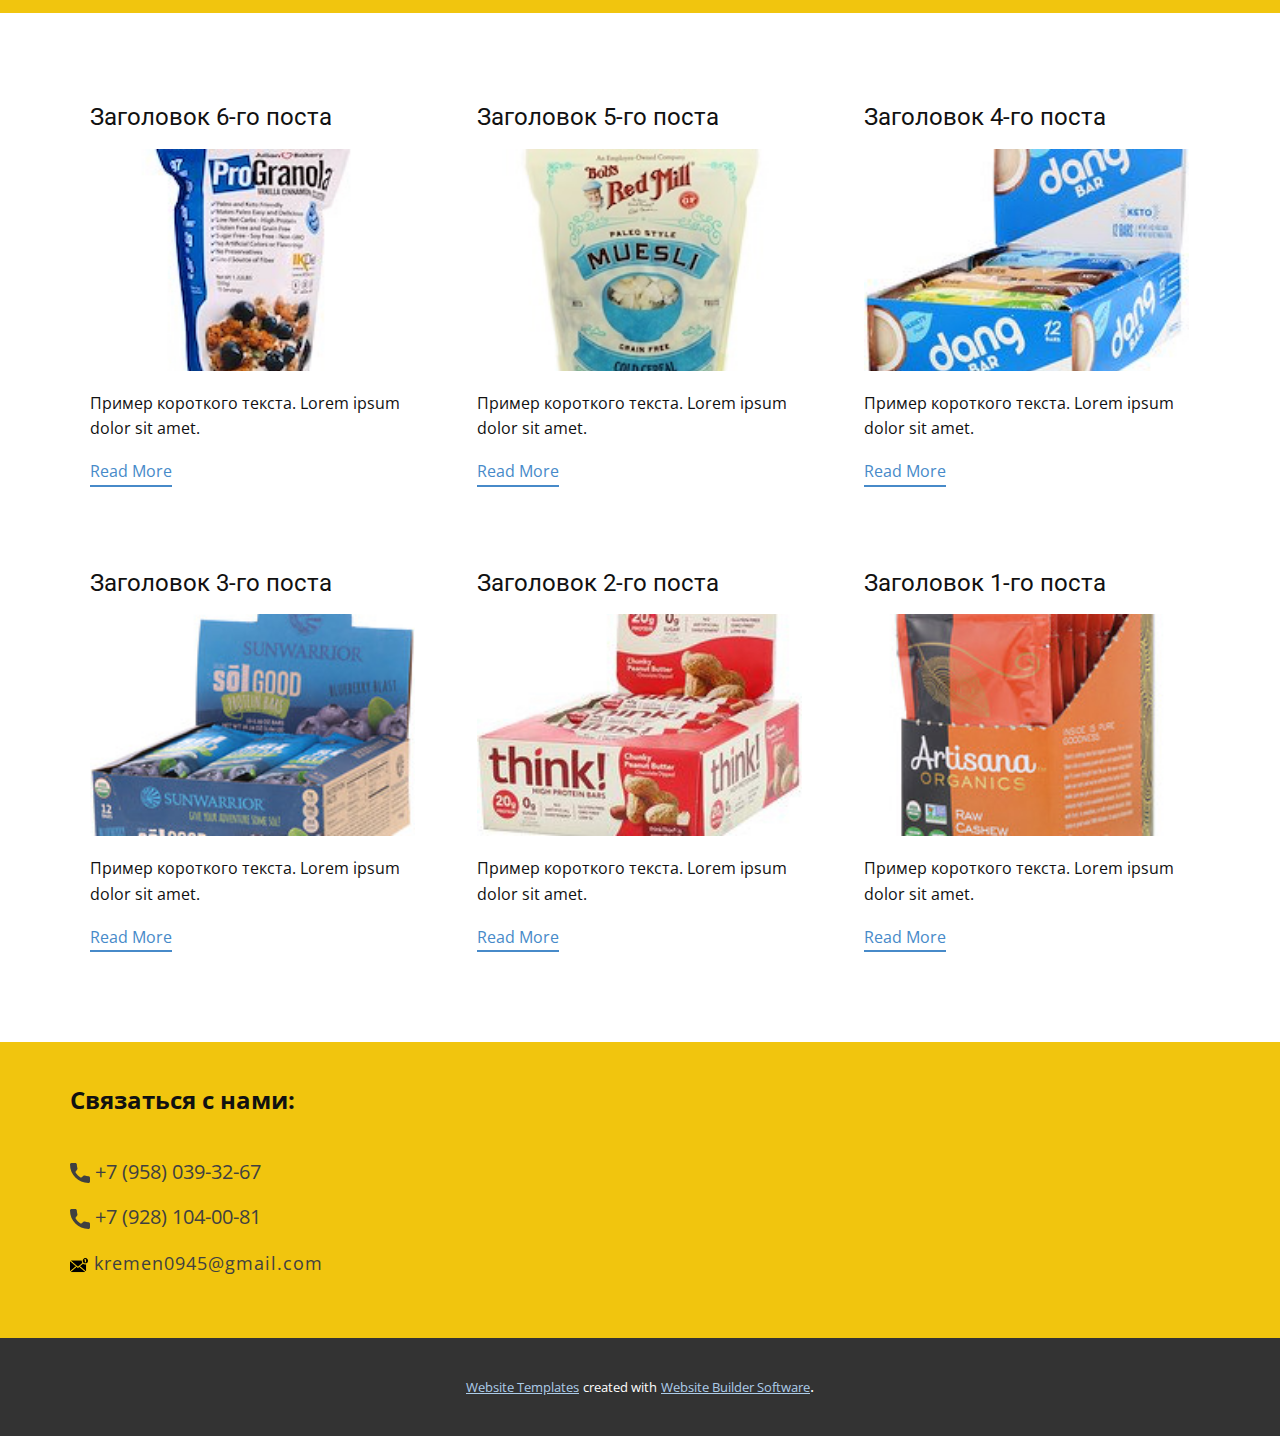
<file: blog/blog.html>
<!DOCTYPE html>
<html style="font-size: 16px;" lang="ru"><head>
    <meta name="viewport" content="width=device-width, initial-scale=1.0">
    <meta charset="utf-8">
    <meta name="keywords" content="">
    <meta name="description" content="">
    <title>Blog Template</title>
    <link rel="stylesheet" href="../nicepage.css" media="screen">
<link rel="stylesheet" href="../Blog-Template.css" media="screen">
    <script class="u-script" type="text/javascript" src="../jquery.js" defer=""></script>
    <script class="u-script" type="text/javascript" src="../nicepage.js" defer=""></script>
    <meta name="generator" content="Nicepage 5.1.5, nicepage.com">
    <link id="u-theme-google-font" rel="stylesheet" href="https://fonts.googleapis.com/css?family=Roboto:100,100i,300,300i,400,400i,500,500i,700,700i,900,900i|Open+Sans:300,300i,400,400i,500,500i,600,600i,700,700i,800,800i">
    
    
    <script type="application/ld+json">{
		"@context": "http://schema.org",
		"@type": "Organization",
		"name": ""
}</script>
    <meta name="theme-color" content="#478ac9">
  </head>
  <body class="u-body u-xl-mode" data-lang="ru"><header class="u-header u-palette-3-base u-header" id="sec-be43" data-animation-name="" data-animation-duration="0" data-animation-delay="0" data-animation-direction=""><div class="u-clearfix u-sheet u-sheet-1"></div></header>
    <section class="u-clearfix u-section-1" id="sec-9475">
      <div class="u-clearfix u-sheet u-valign-middle u-sheet-1"><!--blog--><!--blog_options_json--><!--{"type":"Recent","source":"","tags":"","count":""}--><!--/blog_options_json-->
        <div class="u-blog u-expanded-width u-repeater u-repeater-1"><!--blog_post-->
          <div class="u-blog-post u-container-style u-repeater-item u-white u-repeater-item-1">
            <div class="u-container-layout u-similar-container u-valign-top u-container-layout-1"><!--blog_post_header-->
              <h4 class="u-blog-control u-text u-text-1">
                <a class="u-post-header-link" href="../blog/пост-5.html">Заголовок 6-го поста</a>
              </h4><!--/blog_post_header--><!--blog_post_image-->
              <a class="u-post-header-link" href="../blog/пост-5.html"><img alt="" class="u-blog-control u-expanded-width u-image u-image-default u-image-1" src="../images/35.png"></a><!--/blog_post_image--><!--blog_post_content-->
              <div class="u-blog-control u-post-content u-text u-text-2 fr-view">Пример короткого текста. Lorem ipsum dolor sit amet.</div><!--/blog_post_content--><!--blog_post_readmore-->
              <a href="../blog/пост-5.html" class="u-blog-control u-border-2 u-border-palette-1-base u-btn u-btn-rectangle u-button-style u-none u-btn-1"><!--blog_post_readmore_content--><!--options_json--><!--{"content":"Read More","defaultValue":"Читать дальше"}--><!--/options_json-->Read More<!--/blog_post_readmore_content--></a><!--/blog_post_readmore-->
            </div>
          </div><div class="u-blog-post u-container-style u-repeater-item u-video-cover u-white">
            <div class="u-container-layout u-similar-container u-valign-top u-container-layout-2"><!--blog_post_header-->
              <h4 class="u-blog-control u-text u-text-3">
                <a class="u-post-header-link" href="../blog/пост-4.html">Заголовок 5-го поста</a>
              </h4><!--/blog_post_header--><!--blog_post_image-->
              <a class="u-post-header-link" href="../blog/пост-4.html"><img alt="" class="u-blog-control u-expanded-width u-image u-image-default u-image-2" src="../images/36.png"></a><!--/blog_post_image--><!--blog_post_content-->
              <div class="u-blog-control u-post-content u-text u-text-4 fr-view">Пример короткого текста. Lorem ipsum dolor sit amet.</div><!--/blog_post_content--><!--blog_post_readmore-->
              <a href="../blog/пост-4.html" class="u-blog-control u-border-2 u-border-palette-1-base u-btn u-btn-rectangle u-button-style u-none u-btn-2"><!--blog_post_readmore_content--><!--options_json--><!--{"content":"Read More","defaultValue":"Читать дальше"}--><!--/options_json-->Read More<!--/blog_post_readmore_content--></a><!--/blog_post_readmore-->
            </div>
          </div><div class="u-blog-post u-container-style u-repeater-item u-video-cover u-white">
            <div class="u-container-layout u-similar-container u-valign-top u-container-layout-3"><!--blog_post_header-->
              <h4 class="u-blog-control u-text u-text-5">
                <a class="u-post-header-link" href="../blog/пост-3.html">Заголовок 4-го поста</a>
              </h4><!--/blog_post_header--><!--blog_post_image-->
              <a class="u-post-header-link" href="../blog/пост-3.html"><img alt="" class="u-blog-control u-expanded-width u-image u-image-default u-image-3" src="../images/37.png"></a><!--/blog_post_image--><!--blog_post_content-->
              <div class="u-blog-control u-post-content u-text u-text-6 fr-view">Пример короткого текста. Lorem ipsum dolor sit amet.</div><!--/blog_post_content--><!--blog_post_readmore-->
              <a href="../blog/пост-3.html" class="u-blog-control u-border-2 u-border-palette-1-base u-btn u-btn-rectangle u-button-style u-none u-btn-3"><!--blog_post_readmore_content--><!--options_json--><!--{"content":"Read More","defaultValue":"Читать дальше"}--><!--/options_json-->Read More<!--/blog_post_readmore_content--></a><!--/blog_post_readmore-->
            </div>
          </div><div class="u-blog-post u-container-style u-repeater-item u-white u-repeater-item-1">
            <div class="u-container-layout u-similar-container u-valign-top u-container-layout-1"><!--blog_post_header-->
              <h4 class="u-blog-control u-text u-text-1">
                <a class="u-post-header-link" href="../blog/пост-2.html">Заголовок 3-го поста</a>
              </h4><!--/blog_post_header--><!--blog_post_image-->
              <a class="u-post-header-link" href="../blog/пост-2.html"><img alt="" class="u-blog-control u-expanded-width u-image u-image-default u-image-1" src="../images/38.png"></a><!--/blog_post_image--><!--blog_post_content-->
              <div class="u-blog-control u-post-content u-text u-text-2 fr-view">Пример короткого текста. Lorem ipsum dolor sit amet.</div><!--/blog_post_content--><!--blog_post_readmore-->
              <a href="../blog/пост-2.html" class="u-blog-control u-border-2 u-border-palette-1-base u-btn u-btn-rectangle u-button-style u-none u-btn-1"><!--blog_post_readmore_content--><!--options_json--><!--{"content":"Read More","defaultValue":"Читать дальше"}--><!--/options_json-->Read More<!--/blog_post_readmore_content--></a><!--/blog_post_readmore-->
            </div>
          </div><div class="u-blog-post u-container-style u-repeater-item u-video-cover u-white">
            <div class="u-container-layout u-similar-container u-valign-top u-container-layout-2"><!--blog_post_header-->
              <h4 class="u-blog-control u-text u-text-3">
                <a class="u-post-header-link" href="../blog/пост-1.html">Заголовок 2-го поста</a>
              </h4><!--/blog_post_header--><!--blog_post_image-->
              <a class="u-post-header-link" href="../blog/пост-1.html"><img alt="" class="u-blog-control u-expanded-width u-image u-image-default u-image-2" src="../images/39.png"></a><!--/blog_post_image--><!--blog_post_content-->
              <div class="u-blog-control u-post-content u-text u-text-4 fr-view">Пример короткого текста. Lorem ipsum dolor sit amet.</div><!--/blog_post_content--><!--blog_post_readmore-->
              <a href="../blog/пост-1.html" class="u-blog-control u-border-2 u-border-palette-1-base u-btn u-btn-rectangle u-button-style u-none u-btn-2"><!--blog_post_readmore_content--><!--options_json--><!--{"content":"Read More","defaultValue":"Читать дальше"}--><!--/options_json-->Read More<!--/blog_post_readmore_content--></a><!--/blog_post_readmore-->
            </div>
          </div><div class="u-blog-post u-container-style u-repeater-item u-video-cover u-white">
            <div class="u-container-layout u-similar-container u-valign-top u-container-layout-3"><!--blog_post_header-->
              <h4 class="u-blog-control u-text u-text-5">
                <a class="u-post-header-link" href="../blog/пост.html">Заголовок 1-го поста</a>
              </h4><!--/blog_post_header--><!--blog_post_image-->
              <a class="u-post-header-link" href="../blog/пост.html"><img alt="" class="u-blog-control u-expanded-width u-image u-image-default u-image-3" src="../images/40.png"></a><!--/blog_post_image--><!--blog_post_content-->
              <div class="u-blog-control u-post-content u-text u-text-6 fr-view">Пример короткого текста. Lorem ipsum dolor sit amet.</div><!--/blog_post_content--><!--blog_post_readmore-->
              <a href="../blog/пост.html" class="u-blog-control u-border-2 u-border-palette-1-base u-btn u-btn-rectangle u-button-style u-none u-btn-3"><!--blog_post_readmore_content--><!--options_json--><!--{"content":"Read More","defaultValue":"Читать дальше"}--><!--/options_json-->Read More<!--/blog_post_readmore_content--></a><!--/blog_post_readmore-->
            </div>
          </div><!--/blog_post--><!--blog_post-->
          <!--/blog_post--><!--blog_post-->
          <!--/blog_post-->
        </div><!--/blog-->
      </div>
    </section>
    
    
    <footer class="u-align-center u-clearfix u-footer u-palette-3-base u-footer" id="sec-d04b"><div class="u-clearfix u-sheet u-valign-middle-sm u-valign-middle-xs u-sheet-1">
        <p class="u-text u-text-default u-text-1">Связаться с нами:</p>
        <a href="../tel:+7 (958) 039-32-67" class="u-active-none u-border-2 u-border-grey-75 u-border-no-bottom u-border-no-left u-border-no-right u-border-no-top u-bottom-left-radius-0 u-bottom-right-radius-0 u-btn u-btn-rectangle u-button-style u-hover-none u-none u-radius-0 u-text-hover-white u-top-left-radius-0 u-top-right-radius-0 u-btn-1">
          <br><span class="u-icon"><svg class="u-svg-content" viewBox="0 0 405.333 405.333" x="0px" y="0px" style="width: 1em; height: 1em;"><path d="M373.333,266.88c-25.003,0-49.493-3.904-72.704-11.563c-11.328-3.904-24.192-0.896-31.637,6.699l-46.016,34.752    c-52.8-28.181-86.592-61.952-114.389-114.368l33.813-44.928c8.512-8.512,11.563-20.971,7.915-32.64    C142.592,81.472,138.667,56.96,138.667,32c0-17.643-14.357-32-32-32H32C14.357,0,0,14.357,0,32    c0,205.845,167.488,373.333,373.333,373.333c17.643,0,32-14.357,32-32V298.88C405.333,281.237,390.976,266.88,373.333,266.88z"></path></svg><img></span>&nbsp;+7 (958) 039-32-67<span style="font-size: 1.25rem;"></span>
        </a>
        <a href="../tel:+7 (928) 104-00-81" class="u-active-none u-border-2 u-border-grey-75 u-border-no-bottom u-border-no-left u-border-no-right u-border-no-top u-bottom-left-radius-0 u-bottom-right-radius-0 u-btn u-btn-rectangle u-button-style u-hover-none u-none u-radius-0 u-text-hover-white u-top-left-radius-0 u-top-right-radius-0 u-btn-2">
          <br><span class="u-icon"><svg class="u-svg-content" viewBox="0 0 405.333 405.333" x="0px" y="0px" style="width: 1em; height: 1em;"><path d="M373.333,266.88c-25.003,0-49.493-3.904-72.704-11.563c-11.328-3.904-24.192-0.896-31.637,6.699l-46.016,34.752    c-52.8-28.181-86.592-61.952-114.389-114.368l33.813-44.928c8.512-8.512,11.563-20.971,7.915-32.64    C142.592,81.472,138.667,56.96,138.667,32c0-17.643-14.357-32-32-32H32C14.357,0,0,14.357,0,32    c0,205.845,167.488,373.333,373.333,373.333c17.643,0,32-14.357,32-32V298.88C405.333,281.237,390.976,266.88,373.333,266.88z"></path></svg><img></span>&nbsp;+7 (928) 104-00-81<span style="font-size: 1.25rem;"></span>
        </a>
        <a href="../mailto:kremen0945@gmail.com" class="u-active-none u-border-2 u-border-grey-75 u-border-no-bottom u-border-no-left u-border-no-right u-border-no-top u-btn u-button-style u-hover-none u-none u-text-hover-white u-btn-3"><span class="u-file-icon u-icon"><img src="../images/5335863.png" alt=""></span>&nbsp;kremen0945@gmail.com
        </a>
      </div></footer>
    <section class="u-backlink u-clearfix u-grey-80">
      <a class="u-link" href="https://nicepage.com/website-templates" target="_blank">
        <span>Website Templates</span>
      </a>
      <p class="u-text">
        <span>created with</span>
      </p>
      <a class="u-link" href="" target="_blank">
        <span>Website Builder Software</span>
      </a>. 
    </section>
  
</body></html>
</file>
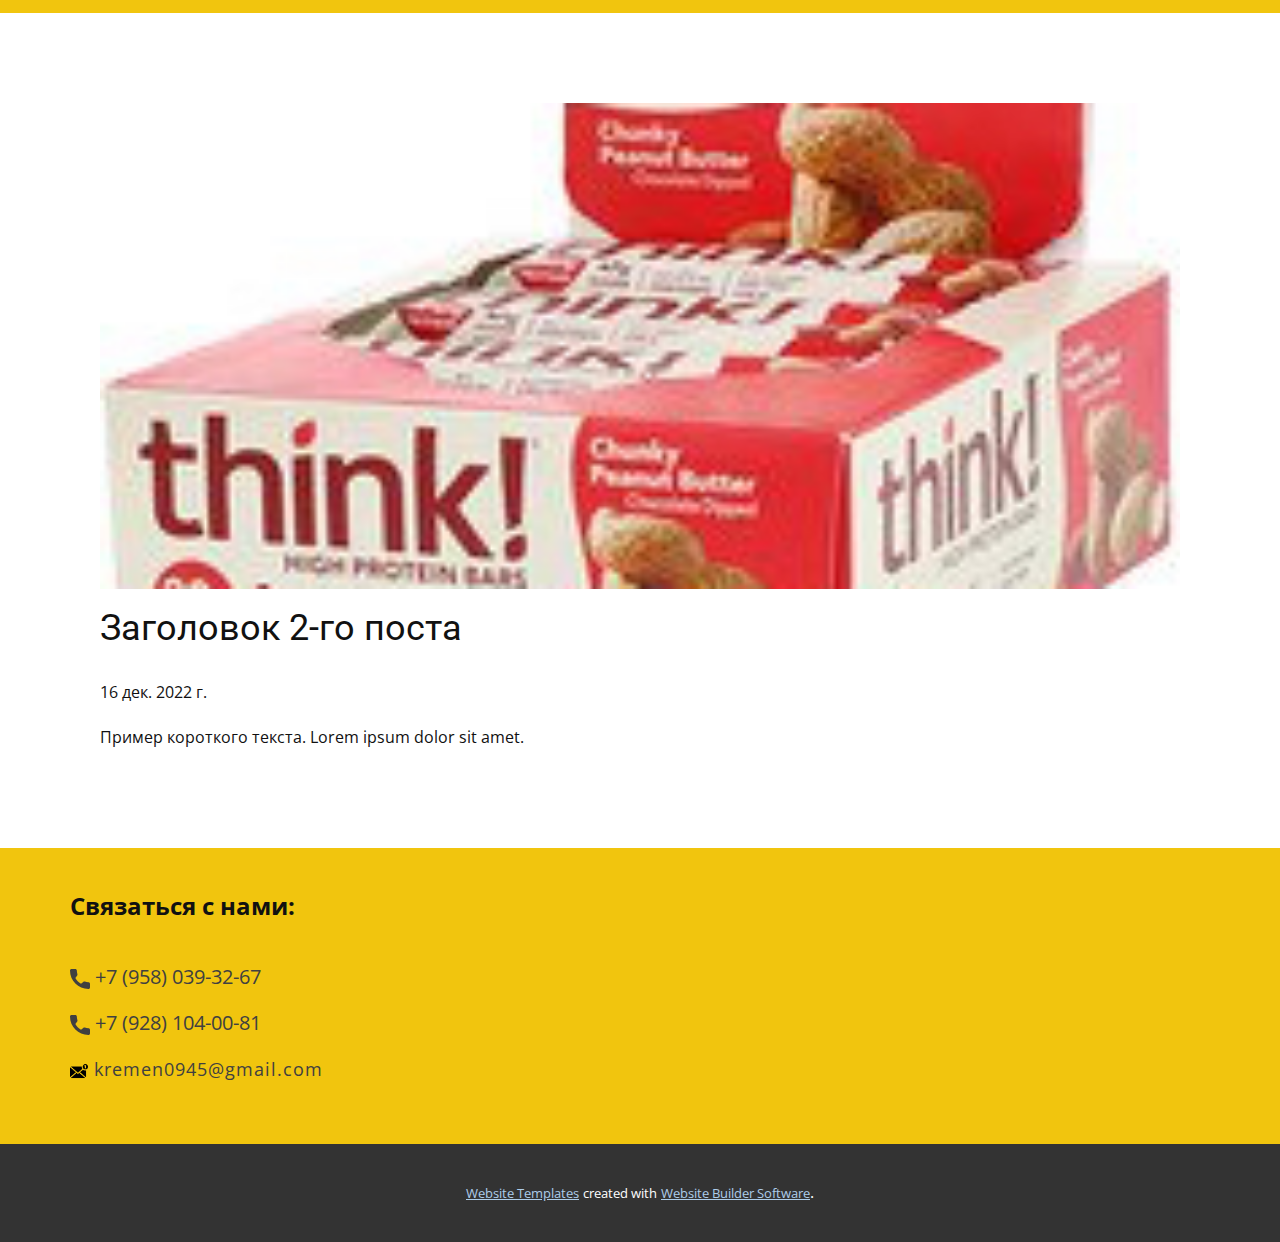
<file: blog/¦¬¦-TБTВ-1.html>
<!DOCTYPE html>
<html style="font-size: 16px;" lang="ru"><head>
    <meta name="viewport" content="width=device-width, initial-scale=1.0">
    <meta charset="utf-8">
    <meta name="keywords" content="Заголовок 1-го поста">
    <meta name="description" content="">
    <title>Заголовок 2-го поста</title>
    <link rel="stylesheet" href="../nicepage.css" media="screen">
<link rel="stylesheet" href="../Post-Template.css" media="screen">
    <script class="u-script" type="text/javascript" src="../jquery.js" defer=""></script>
    <script class="u-script" type="text/javascript" src="../nicepage.js" defer=""></script>
    <meta name="generator" content="Nicepage 5.1.5, nicepage.com">
    <link id="u-theme-google-font" rel="stylesheet" href="https://fonts.googleapis.com/css?family=Roboto:100,100i,300,300i,400,400i,500,500i,700,700i,900,900i|Open+Sans:300,300i,400,400i,500,500i,600,600i,700,700i,800,800i">
    
    
    <script type="application/ld+json">{
		"@context": "http://schema.org",
		"@type": "Organization",
		"name": ""
}</script>
    <meta name="theme-color" content="#478ac9">
  </head>
  <body class="u-body u-xl-mode" data-lang="ru"><header class="u-header u-palette-3-base u-header" id="sec-be43" data-animation-name="" data-animation-duration="0" data-animation-delay="0" data-animation-direction=""><div class="u-clearfix u-sheet u-sheet-1"></div></header>
    <section class="u-align-center u-clearfix u-section-1" id="sec-07cd">
      <div class="u-clearfix u-sheet u-valign-middle-md u-valign-middle-sm u-valign-middle-xs u-sheet-1"><!--post_details--><!--post_details_options_json--><!--{"source":""}--><!--/post_details_options_json--><!--blog_post-->
        <div class="u-container-style u-expanded-width u-post-details u-post-details-1">
          <div class="u-container-layout u-valign-middle u-container-layout-1"><!--blog_post_image-->
            <img alt="" class="u-blog-control u-expanded-width u-image u-image-default u-image-1" src="../images/39.png"><!--/blog_post_image--><!--blog_post_header-->
            <h2 class="u-blog-control u-text u-text-1">Заголовок 2-го поста</h2><!--/blog_post_header--><!--blog_post_metadata-->
            <div class="u-blog-control u-metadata u-metadata-1"><!--blog_post_metadata_date-->
              <span class="u-meta-date u-meta-icon">16 дек. 2022 г.</span><!--/blog_post_metadata_date--><!--blog_post_metadata_category-->
              <!--/blog_post_metadata_category--><!--blog_post_metadata_comments-->
              <!--/blog_post_metadata_comments-->
            </div><!--/blog_post_metadata--><!--blog_post_content-->
            <div class="u-align-justify u-blog-control u-post-content u-text u-text-2 fr-view">
  Пример короткого текста. Lorem ipsum dolor sit amet.
  </div><!--/blog_post_content-->
          </div>
        </div><!--/blog_post--><!--/post_details-->
      </div>
    </section>
    
    
    <footer class="u-align-center u-clearfix u-footer u-palette-3-base u-footer" id="sec-d04b"><div class="u-clearfix u-sheet u-valign-middle-sm u-valign-middle-xs u-sheet-1">
        <p class="u-text u-text-default u-text-1">Связаться с нами:</p>
        <a href="../tel:+7 (958) 039-32-67" class="u-active-none u-border-2 u-border-grey-75 u-border-no-bottom u-border-no-left u-border-no-right u-border-no-top u-bottom-left-radius-0 u-bottom-right-radius-0 u-btn u-btn-rectangle u-button-style u-hover-none u-none u-radius-0 u-text-hover-white u-top-left-radius-0 u-top-right-radius-0 u-btn-1">
          <br><span class="u-icon"><svg class="u-svg-content" viewBox="0 0 405.333 405.333" x="0px" y="0px" style="width: 1em; height: 1em;"><path d="M373.333,266.88c-25.003,0-49.493-3.904-72.704-11.563c-11.328-3.904-24.192-0.896-31.637,6.699l-46.016,34.752    c-52.8-28.181-86.592-61.952-114.389-114.368l33.813-44.928c8.512-8.512,11.563-20.971,7.915-32.64    C142.592,81.472,138.667,56.96,138.667,32c0-17.643-14.357-32-32-32H32C14.357,0,0,14.357,0,32    c0,205.845,167.488,373.333,373.333,373.333c17.643,0,32-14.357,32-32V298.88C405.333,281.237,390.976,266.88,373.333,266.88z"></path></svg><img></span>&nbsp;+7 (958) 039-32-67<span style="font-size: 1.25rem;"></span>
        </a>
        <a href="../tel:+7 (928) 104-00-81" class="u-active-none u-border-2 u-border-grey-75 u-border-no-bottom u-border-no-left u-border-no-right u-border-no-top u-bottom-left-radius-0 u-bottom-right-radius-0 u-btn u-btn-rectangle u-button-style u-hover-none u-none u-radius-0 u-text-hover-white u-top-left-radius-0 u-top-right-radius-0 u-btn-2">
          <br><span class="u-icon"><svg class="u-svg-content" viewBox="0 0 405.333 405.333" x="0px" y="0px" style="width: 1em; height: 1em;"><path d="M373.333,266.88c-25.003,0-49.493-3.904-72.704-11.563c-11.328-3.904-24.192-0.896-31.637,6.699l-46.016,34.752    c-52.8-28.181-86.592-61.952-114.389-114.368l33.813-44.928c8.512-8.512,11.563-20.971,7.915-32.64    C142.592,81.472,138.667,56.96,138.667,32c0-17.643-14.357-32-32-32H32C14.357,0,0,14.357,0,32    c0,205.845,167.488,373.333,373.333,373.333c17.643,0,32-14.357,32-32V298.88C405.333,281.237,390.976,266.88,373.333,266.88z"></path></svg><img></span>&nbsp;+7 (928) 104-00-81<span style="font-size: 1.25rem;"></span>
        </a>
        <a href="../mailto:kremen0945@gmail.com" class="u-active-none u-border-2 u-border-grey-75 u-border-no-bottom u-border-no-left u-border-no-right u-border-no-top u-btn u-button-style u-hover-none u-none u-text-hover-white u-btn-3"><span class="u-file-icon u-icon"><img src="../images/5335863.png" alt=""></span>&nbsp;kremen0945@gmail.com
        </a>
      </div></footer>
    <section class="u-backlink u-clearfix u-grey-80">
      <a class="u-link" href="https://nicepage.com/website-templates" target="_blank">
        <span>Website Templates</span>
      </a>
      <p class="u-text">
        <span>created with</span>
      </p>
      <a class="u-link" href="" target="_blank">
        <span>Website Builder Software</span>
      </a>. 
    </section>
  
</body></html>
</file>
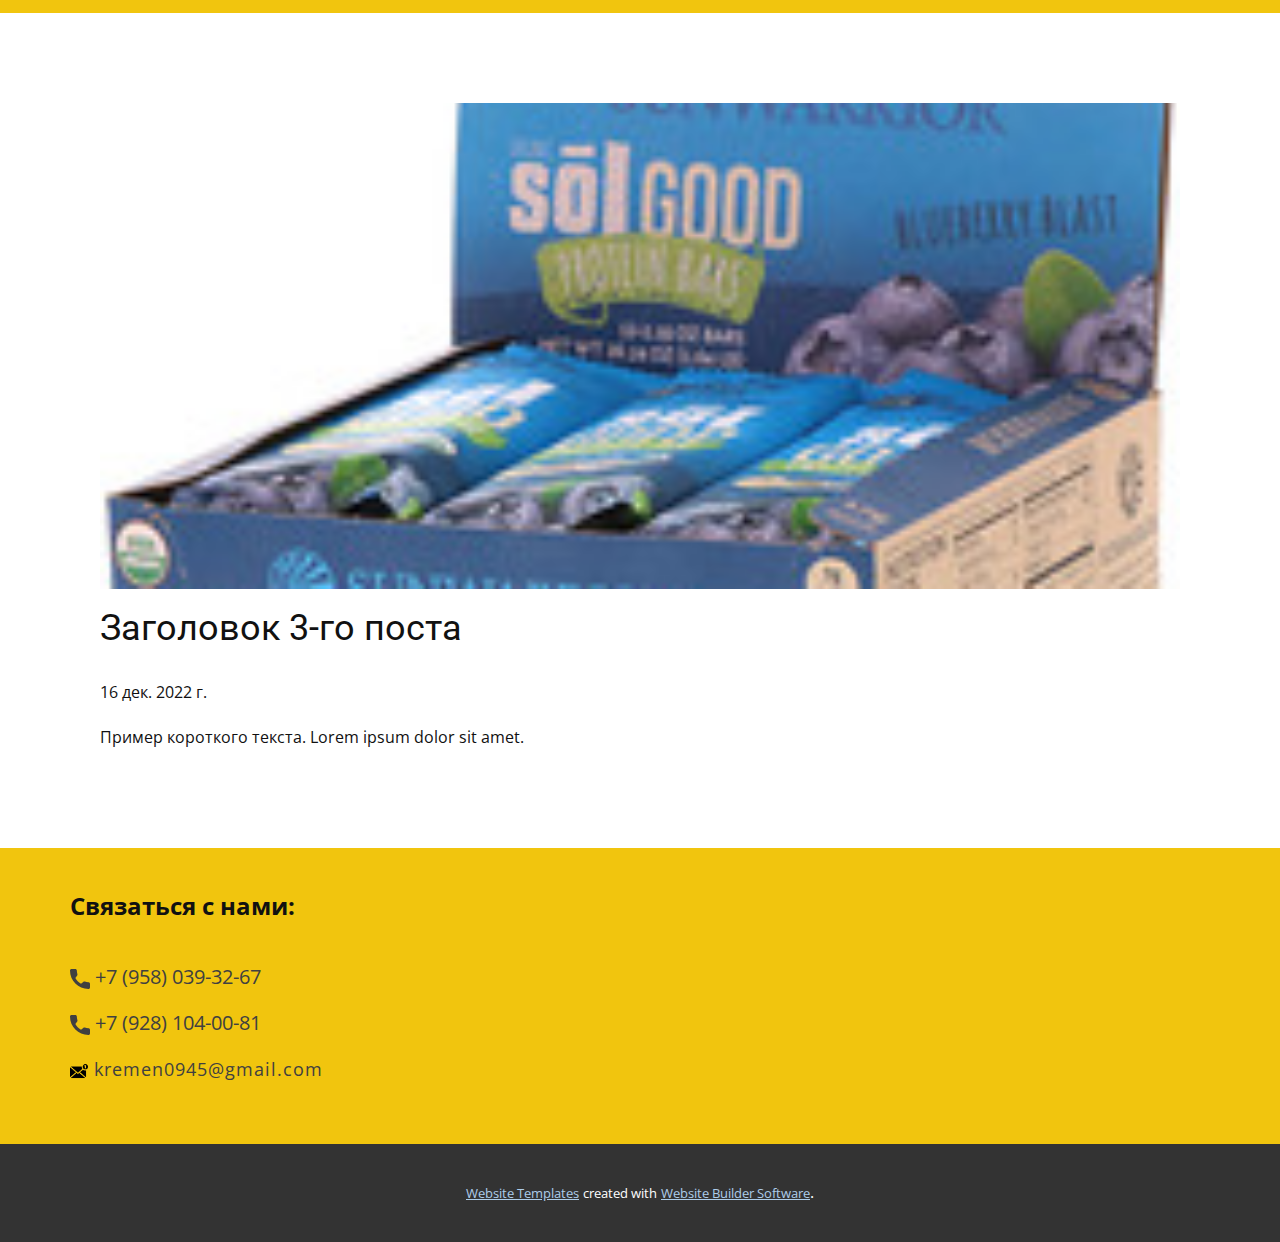
<file: blog/¦¬¦-TБTВ-2.html>
<!DOCTYPE html>
<html style="font-size: 16px;" lang="ru"><head>
    <meta name="viewport" content="width=device-width, initial-scale=1.0">
    <meta charset="utf-8">
    <meta name="keywords" content="Заголовок 1-го поста">
    <meta name="description" content="">
    <title>Заголовок 3-го поста</title>
    <link rel="stylesheet" href="../nicepage.css" media="screen">
<link rel="stylesheet" href="../Post-Template.css" media="screen">
    <script class="u-script" type="text/javascript" src="../jquery.js" defer=""></script>
    <script class="u-script" type="text/javascript" src="../nicepage.js" defer=""></script>
    <meta name="generator" content="Nicepage 5.1.5, nicepage.com">
    <link id="u-theme-google-font" rel="stylesheet" href="https://fonts.googleapis.com/css?family=Roboto:100,100i,300,300i,400,400i,500,500i,700,700i,900,900i|Open+Sans:300,300i,400,400i,500,500i,600,600i,700,700i,800,800i">
    
    
    <script type="application/ld+json">{
		"@context": "http://schema.org",
		"@type": "Organization",
		"name": ""
}</script>
    <meta name="theme-color" content="#478ac9">
  </head>
  <body class="u-body u-xl-mode" data-lang="ru"><header class="u-header u-palette-3-base u-header" id="sec-be43" data-animation-name="" data-animation-duration="0" data-animation-delay="0" data-animation-direction=""><div class="u-clearfix u-sheet u-sheet-1"></div></header>
    <section class="u-align-center u-clearfix u-section-1" id="sec-07cd">
      <div class="u-clearfix u-sheet u-valign-middle-md u-valign-middle-sm u-valign-middle-xs u-sheet-1"><!--post_details--><!--post_details_options_json--><!--{"source":""}--><!--/post_details_options_json--><!--blog_post-->
        <div class="u-container-style u-expanded-width u-post-details u-post-details-1">
          <div class="u-container-layout u-valign-middle u-container-layout-1"><!--blog_post_image-->
            <img alt="" class="u-blog-control u-expanded-width u-image u-image-default u-image-1" src="../images/38.png"><!--/blog_post_image--><!--blog_post_header-->
            <h2 class="u-blog-control u-text u-text-1">Заголовок 3-го поста</h2><!--/blog_post_header--><!--blog_post_metadata-->
            <div class="u-blog-control u-metadata u-metadata-1"><!--blog_post_metadata_date-->
              <span class="u-meta-date u-meta-icon">16 дек. 2022 г.</span><!--/blog_post_metadata_date--><!--blog_post_metadata_category-->
              <!--/blog_post_metadata_category--><!--blog_post_metadata_comments-->
              <!--/blog_post_metadata_comments-->
            </div><!--/blog_post_metadata--><!--blog_post_content-->
            <div class="u-align-justify u-blog-control u-post-content u-text u-text-2 fr-view">
  Пример короткого текста. Lorem ipsum dolor sit amet.
  </div><!--/blog_post_content-->
          </div>
        </div><!--/blog_post--><!--/post_details-->
      </div>
    </section>
    
    
    <footer class="u-align-center u-clearfix u-footer u-palette-3-base u-footer" id="sec-d04b"><div class="u-clearfix u-sheet u-valign-middle-sm u-valign-middle-xs u-sheet-1">
        <p class="u-text u-text-default u-text-1">Связаться с нами:</p>
        <a href="../tel:+7 (958) 039-32-67" class="u-active-none u-border-2 u-border-grey-75 u-border-no-bottom u-border-no-left u-border-no-right u-border-no-top u-bottom-left-radius-0 u-bottom-right-radius-0 u-btn u-btn-rectangle u-button-style u-hover-none u-none u-radius-0 u-text-hover-white u-top-left-radius-0 u-top-right-radius-0 u-btn-1">
          <br><span class="u-icon"><svg class="u-svg-content" viewBox="0 0 405.333 405.333" x="0px" y="0px" style="width: 1em; height: 1em;"><path d="M373.333,266.88c-25.003,0-49.493-3.904-72.704-11.563c-11.328-3.904-24.192-0.896-31.637,6.699l-46.016,34.752    c-52.8-28.181-86.592-61.952-114.389-114.368l33.813-44.928c8.512-8.512,11.563-20.971,7.915-32.64    C142.592,81.472,138.667,56.96,138.667,32c0-17.643-14.357-32-32-32H32C14.357,0,0,14.357,0,32    c0,205.845,167.488,373.333,373.333,373.333c17.643,0,32-14.357,32-32V298.88C405.333,281.237,390.976,266.88,373.333,266.88z"></path></svg><img></span>&nbsp;+7 (958) 039-32-67<span style="font-size: 1.25rem;"></span>
        </a>
        <a href="../tel:+7 (928) 104-00-81" class="u-active-none u-border-2 u-border-grey-75 u-border-no-bottom u-border-no-left u-border-no-right u-border-no-top u-bottom-left-radius-0 u-bottom-right-radius-0 u-btn u-btn-rectangle u-button-style u-hover-none u-none u-radius-0 u-text-hover-white u-top-left-radius-0 u-top-right-radius-0 u-btn-2">
          <br><span class="u-icon"><svg class="u-svg-content" viewBox="0 0 405.333 405.333" x="0px" y="0px" style="width: 1em; height: 1em;"><path d="M373.333,266.88c-25.003,0-49.493-3.904-72.704-11.563c-11.328-3.904-24.192-0.896-31.637,6.699l-46.016,34.752    c-52.8-28.181-86.592-61.952-114.389-114.368l33.813-44.928c8.512-8.512,11.563-20.971,7.915-32.64    C142.592,81.472,138.667,56.96,138.667,32c0-17.643-14.357-32-32-32H32C14.357,0,0,14.357,0,32    c0,205.845,167.488,373.333,373.333,373.333c17.643,0,32-14.357,32-32V298.88C405.333,281.237,390.976,266.88,373.333,266.88z"></path></svg><img></span>&nbsp;+7 (928) 104-00-81<span style="font-size: 1.25rem;"></span>
        </a>
        <a href="../mailto:kremen0945@gmail.com" class="u-active-none u-border-2 u-border-grey-75 u-border-no-bottom u-border-no-left u-border-no-right u-border-no-top u-btn u-button-style u-hover-none u-none u-text-hover-white u-btn-3"><span class="u-file-icon u-icon"><img src="../images/5335863.png" alt=""></span>&nbsp;kremen0945@gmail.com
        </a>
      </div></footer>
    <section class="u-backlink u-clearfix u-grey-80">
      <a class="u-link" href="https://nicepage.com/website-templates" target="_blank">
        <span>Website Templates</span>
      </a>
      <p class="u-text">
        <span>created with</span>
      </p>
      <a class="u-link" href="" target="_blank">
        <span>Website Builder Software</span>
      </a>. 
    </section>
  
</body></html>
</file>
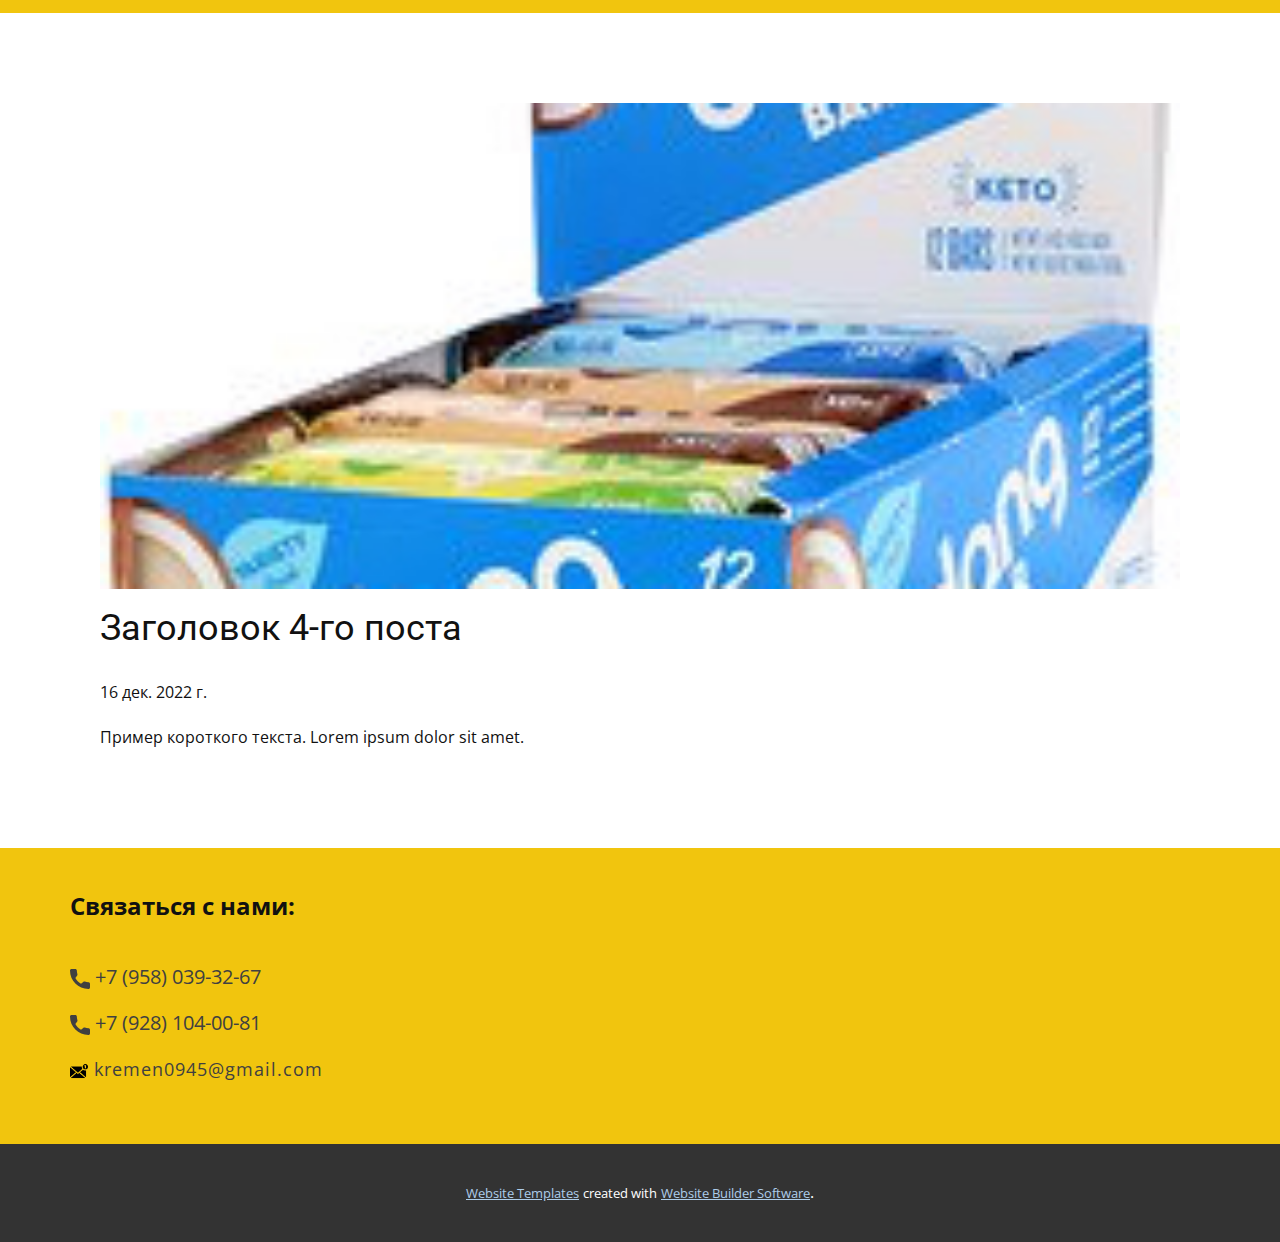
<file: blog/¦¬¦-TБTВ-3.html>
<!DOCTYPE html>
<html style="font-size: 16px;" lang="ru"><head>
    <meta name="viewport" content="width=device-width, initial-scale=1.0">
    <meta charset="utf-8">
    <meta name="keywords" content="Заголовок 1-го поста">
    <meta name="description" content="">
    <title>Заголовок 4-го поста</title>
    <link rel="stylesheet" href="../nicepage.css" media="screen">
<link rel="stylesheet" href="../Post-Template.css" media="screen">
    <script class="u-script" type="text/javascript" src="../jquery.js" defer=""></script>
    <script class="u-script" type="text/javascript" src="../nicepage.js" defer=""></script>
    <meta name="generator" content="Nicepage 5.1.5, nicepage.com">
    <link id="u-theme-google-font" rel="stylesheet" href="https://fonts.googleapis.com/css?family=Roboto:100,100i,300,300i,400,400i,500,500i,700,700i,900,900i|Open+Sans:300,300i,400,400i,500,500i,600,600i,700,700i,800,800i">
    
    
    <script type="application/ld+json">{
		"@context": "http://schema.org",
		"@type": "Organization",
		"name": ""
}</script>
    <meta name="theme-color" content="#478ac9">
  </head>
  <body class="u-body u-xl-mode" data-lang="ru"><header class="u-header u-palette-3-base u-header" id="sec-be43" data-animation-name="" data-animation-duration="0" data-animation-delay="0" data-animation-direction=""><div class="u-clearfix u-sheet u-sheet-1"></div></header>
    <section class="u-align-center u-clearfix u-section-1" id="sec-07cd">
      <div class="u-clearfix u-sheet u-valign-middle-md u-valign-middle-sm u-valign-middle-xs u-sheet-1"><!--post_details--><!--post_details_options_json--><!--{"source":""}--><!--/post_details_options_json--><!--blog_post-->
        <div class="u-container-style u-expanded-width u-post-details u-post-details-1">
          <div class="u-container-layout u-valign-middle u-container-layout-1"><!--blog_post_image-->
            <img alt="" class="u-blog-control u-expanded-width u-image u-image-default u-image-1" src="../images/37.png"><!--/blog_post_image--><!--blog_post_header-->
            <h2 class="u-blog-control u-text u-text-1">Заголовок 4-го поста</h2><!--/blog_post_header--><!--blog_post_metadata-->
            <div class="u-blog-control u-metadata u-metadata-1"><!--blog_post_metadata_date-->
              <span class="u-meta-date u-meta-icon">16 дек. 2022 г.</span><!--/blog_post_metadata_date--><!--blog_post_metadata_category-->
              <!--/blog_post_metadata_category--><!--blog_post_metadata_comments-->
              <!--/blog_post_metadata_comments-->
            </div><!--/blog_post_metadata--><!--blog_post_content-->
            <div class="u-align-justify u-blog-control u-post-content u-text u-text-2 fr-view">
  Пример короткого текста. Lorem ipsum dolor sit amet.
  </div><!--/blog_post_content-->
          </div>
        </div><!--/blog_post--><!--/post_details-->
      </div>
    </section>
    
    
    <footer class="u-align-center u-clearfix u-footer u-palette-3-base u-footer" id="sec-d04b"><div class="u-clearfix u-sheet u-valign-middle-sm u-valign-middle-xs u-sheet-1">
        <p class="u-text u-text-default u-text-1">Связаться с нами:</p>
        <a href="../tel:+7 (958) 039-32-67" class="u-active-none u-border-2 u-border-grey-75 u-border-no-bottom u-border-no-left u-border-no-right u-border-no-top u-bottom-left-radius-0 u-bottom-right-radius-0 u-btn u-btn-rectangle u-button-style u-hover-none u-none u-radius-0 u-text-hover-white u-top-left-radius-0 u-top-right-radius-0 u-btn-1">
          <br><span class="u-icon"><svg class="u-svg-content" viewBox="0 0 405.333 405.333" x="0px" y="0px" style="width: 1em; height: 1em;"><path d="M373.333,266.88c-25.003,0-49.493-3.904-72.704-11.563c-11.328-3.904-24.192-0.896-31.637,6.699l-46.016,34.752    c-52.8-28.181-86.592-61.952-114.389-114.368l33.813-44.928c8.512-8.512,11.563-20.971,7.915-32.64    C142.592,81.472,138.667,56.96,138.667,32c0-17.643-14.357-32-32-32H32C14.357,0,0,14.357,0,32    c0,205.845,167.488,373.333,373.333,373.333c17.643,0,32-14.357,32-32V298.88C405.333,281.237,390.976,266.88,373.333,266.88z"></path></svg><img></span>&nbsp;+7 (958) 039-32-67<span style="font-size: 1.25rem;"></span>
        </a>
        <a href="../tel:+7 (928) 104-00-81" class="u-active-none u-border-2 u-border-grey-75 u-border-no-bottom u-border-no-left u-border-no-right u-border-no-top u-bottom-left-radius-0 u-bottom-right-radius-0 u-btn u-btn-rectangle u-button-style u-hover-none u-none u-radius-0 u-text-hover-white u-top-left-radius-0 u-top-right-radius-0 u-btn-2">
          <br><span class="u-icon"><svg class="u-svg-content" viewBox="0 0 405.333 405.333" x="0px" y="0px" style="width: 1em; height: 1em;"><path d="M373.333,266.88c-25.003,0-49.493-3.904-72.704-11.563c-11.328-3.904-24.192-0.896-31.637,6.699l-46.016,34.752    c-52.8-28.181-86.592-61.952-114.389-114.368l33.813-44.928c8.512-8.512,11.563-20.971,7.915-32.64    C142.592,81.472,138.667,56.96,138.667,32c0-17.643-14.357-32-32-32H32C14.357,0,0,14.357,0,32    c0,205.845,167.488,373.333,373.333,373.333c17.643,0,32-14.357,32-32V298.88C405.333,281.237,390.976,266.88,373.333,266.88z"></path></svg><img></span>&nbsp;+7 (928) 104-00-81<span style="font-size: 1.25rem;"></span>
        </a>
        <a href="../mailto:kremen0945@gmail.com" class="u-active-none u-border-2 u-border-grey-75 u-border-no-bottom u-border-no-left u-border-no-right u-border-no-top u-btn u-button-style u-hover-none u-none u-text-hover-white u-btn-3"><span class="u-file-icon u-icon"><img src="../images/5335863.png" alt=""></span>&nbsp;kremen0945@gmail.com
        </a>
      </div></footer>
    <section class="u-backlink u-clearfix u-grey-80">
      <a class="u-link" href="https://nicepage.com/website-templates" target="_blank">
        <span>Website Templates</span>
      </a>
      <p class="u-text">
        <span>created with</span>
      </p>
      <a class="u-link" href="" target="_blank">
        <span>Website Builder Software</span>
      </a>. 
    </section>
  
</body></html>
</file>
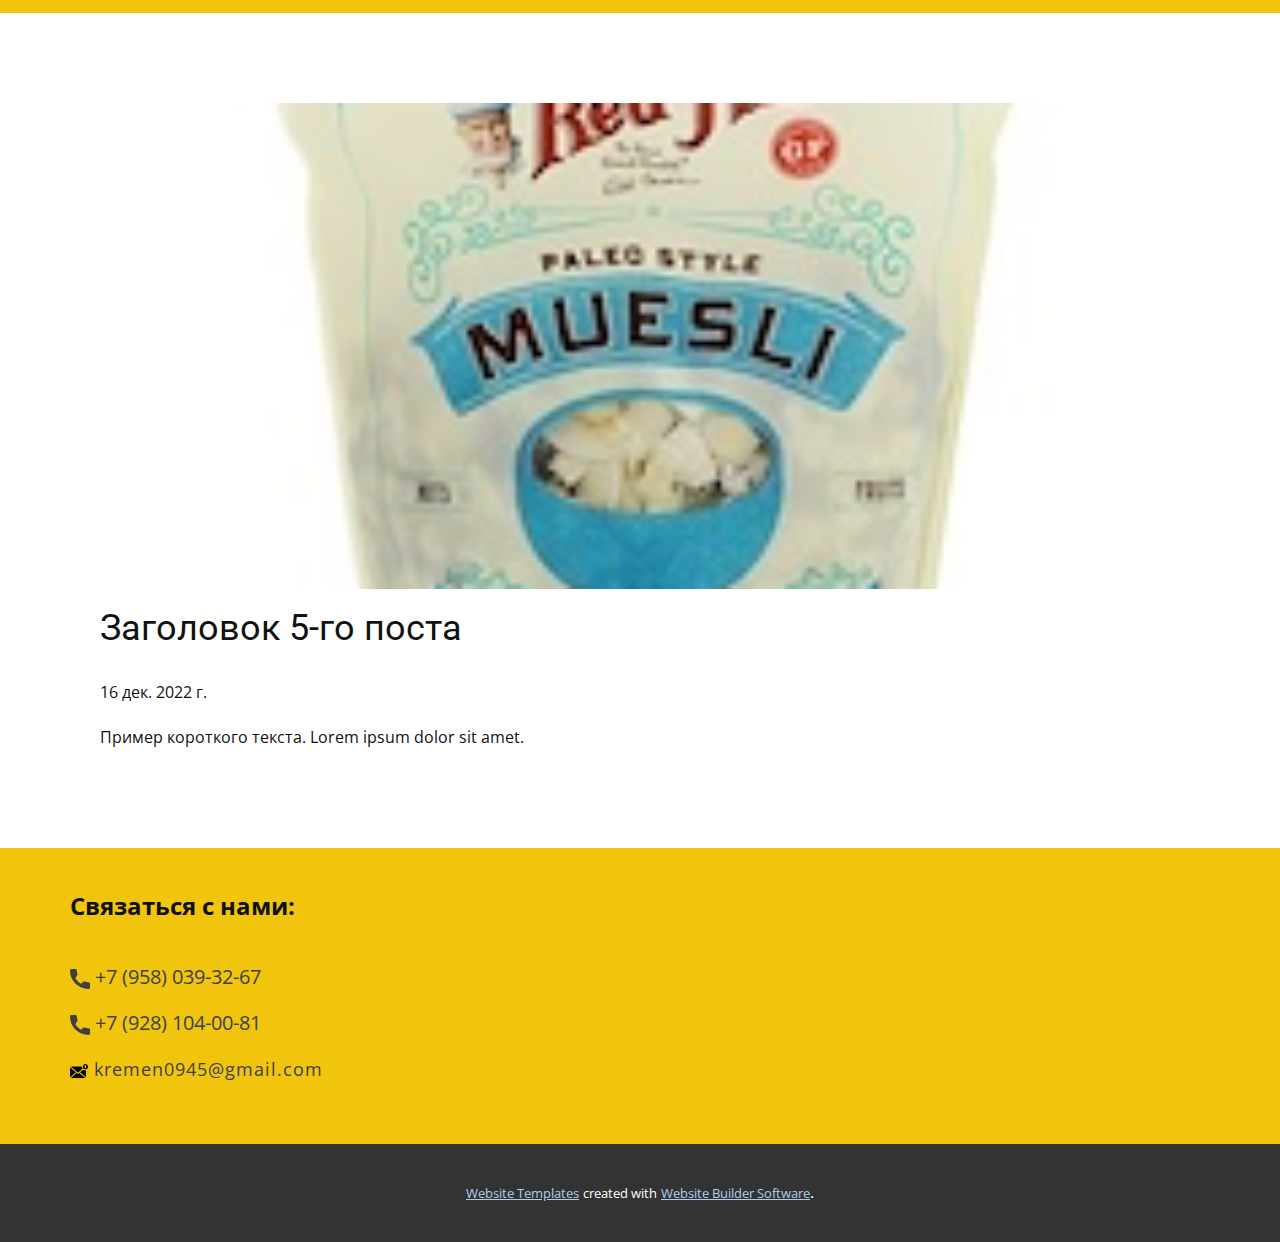
<file: blog/¦¬¦-TБTВ-4.html>
<!DOCTYPE html>
<html style="font-size: 16px;" lang="ru"><head>
    <meta name="viewport" content="width=device-width, initial-scale=1.0">
    <meta charset="utf-8">
    <meta name="keywords" content="Заголовок 1-го поста">
    <meta name="description" content="">
    <title>Заголовок 5-го поста</title>
    <link rel="stylesheet" href="../nicepage.css" media="screen">
<link rel="stylesheet" href="../Post-Template.css" media="screen">
    <script class="u-script" type="text/javascript" src="../jquery.js" defer=""></script>
    <script class="u-script" type="text/javascript" src="../nicepage.js" defer=""></script>
    <meta name="generator" content="Nicepage 5.1.5, nicepage.com">
    <link id="u-theme-google-font" rel="stylesheet" href="https://fonts.googleapis.com/css?family=Roboto:100,100i,300,300i,400,400i,500,500i,700,700i,900,900i|Open+Sans:300,300i,400,400i,500,500i,600,600i,700,700i,800,800i">
    
    
    <script type="application/ld+json">{
		"@context": "http://schema.org",
		"@type": "Organization",
		"name": ""
}</script>
    <meta name="theme-color" content="#478ac9">
  </head>
  <body class="u-body u-xl-mode" data-lang="ru"><header class="u-header u-palette-3-base u-header" id="sec-be43" data-animation-name="" data-animation-duration="0" data-animation-delay="0" data-animation-direction=""><div class="u-clearfix u-sheet u-sheet-1"></div></header>
    <section class="u-align-center u-clearfix u-section-1" id="sec-07cd">
      <div class="u-clearfix u-sheet u-valign-middle-md u-valign-middle-sm u-valign-middle-xs u-sheet-1"><!--post_details--><!--post_details_options_json--><!--{"source":""}--><!--/post_details_options_json--><!--blog_post-->
        <div class="u-container-style u-expanded-width u-post-details u-post-details-1">
          <div class="u-container-layout u-valign-middle u-container-layout-1"><!--blog_post_image-->
            <img alt="" class="u-blog-control u-expanded-width u-image u-image-default u-image-1" src="../images/36.png"><!--/blog_post_image--><!--blog_post_header-->
            <h2 class="u-blog-control u-text u-text-1">Заголовок 5-го поста</h2><!--/blog_post_header--><!--blog_post_metadata-->
            <div class="u-blog-control u-metadata u-metadata-1"><!--blog_post_metadata_date-->
              <span class="u-meta-date u-meta-icon">16 дек. 2022 г.</span><!--/blog_post_metadata_date--><!--blog_post_metadata_category-->
              <!--/blog_post_metadata_category--><!--blog_post_metadata_comments-->
              <!--/blog_post_metadata_comments-->
            </div><!--/blog_post_metadata--><!--blog_post_content-->
            <div class="u-align-justify u-blog-control u-post-content u-text u-text-2 fr-view">
  Пример короткого текста. Lorem ipsum dolor sit amet.
  </div><!--/blog_post_content-->
          </div>
        </div><!--/blog_post--><!--/post_details-->
      </div>
    </section>
    
    
    <footer class="u-align-center u-clearfix u-footer u-palette-3-base u-footer" id="sec-d04b"><div class="u-clearfix u-sheet u-valign-middle-sm u-valign-middle-xs u-sheet-1">
        <p class="u-text u-text-default u-text-1">Связаться с нами:</p>
        <a href="../tel:+7 (958) 039-32-67" class="u-active-none u-border-2 u-border-grey-75 u-border-no-bottom u-border-no-left u-border-no-right u-border-no-top u-bottom-left-radius-0 u-bottom-right-radius-0 u-btn u-btn-rectangle u-button-style u-hover-none u-none u-radius-0 u-text-hover-white u-top-left-radius-0 u-top-right-radius-0 u-btn-1">
          <br><span class="u-icon"><svg class="u-svg-content" viewBox="0 0 405.333 405.333" x="0px" y="0px" style="width: 1em; height: 1em;"><path d="M373.333,266.88c-25.003,0-49.493-3.904-72.704-11.563c-11.328-3.904-24.192-0.896-31.637,6.699l-46.016,34.752    c-52.8-28.181-86.592-61.952-114.389-114.368l33.813-44.928c8.512-8.512,11.563-20.971,7.915-32.64    C142.592,81.472,138.667,56.96,138.667,32c0-17.643-14.357-32-32-32H32C14.357,0,0,14.357,0,32    c0,205.845,167.488,373.333,373.333,373.333c17.643,0,32-14.357,32-32V298.88C405.333,281.237,390.976,266.88,373.333,266.88z"></path></svg><img></span>&nbsp;+7 (958) 039-32-67<span style="font-size: 1.25rem;"></span>
        </a>
        <a href="../tel:+7 (928) 104-00-81" class="u-active-none u-border-2 u-border-grey-75 u-border-no-bottom u-border-no-left u-border-no-right u-border-no-top u-bottom-left-radius-0 u-bottom-right-radius-0 u-btn u-btn-rectangle u-button-style u-hover-none u-none u-radius-0 u-text-hover-white u-top-left-radius-0 u-top-right-radius-0 u-btn-2">
          <br><span class="u-icon"><svg class="u-svg-content" viewBox="0 0 405.333 405.333" x="0px" y="0px" style="width: 1em; height: 1em;"><path d="M373.333,266.88c-25.003,0-49.493-3.904-72.704-11.563c-11.328-3.904-24.192-0.896-31.637,6.699l-46.016,34.752    c-52.8-28.181-86.592-61.952-114.389-114.368l33.813-44.928c8.512-8.512,11.563-20.971,7.915-32.64    C142.592,81.472,138.667,56.96,138.667,32c0-17.643-14.357-32-32-32H32C14.357,0,0,14.357,0,32    c0,205.845,167.488,373.333,373.333,373.333c17.643,0,32-14.357,32-32V298.88C405.333,281.237,390.976,266.88,373.333,266.88z"></path></svg><img></span>&nbsp;+7 (928) 104-00-81<span style="font-size: 1.25rem;"></span>
        </a>
        <a href="../mailto:kremen0945@gmail.com" class="u-active-none u-border-2 u-border-grey-75 u-border-no-bottom u-border-no-left u-border-no-right u-border-no-top u-btn u-button-style u-hover-none u-none u-text-hover-white u-btn-3"><span class="u-file-icon u-icon"><img src="../images/5335863.png" alt=""></span>&nbsp;kremen0945@gmail.com
        </a>
      </div></footer>
    <section class="u-backlink u-clearfix u-grey-80">
      <a class="u-link" href="https://nicepage.com/website-templates" target="_blank">
        <span>Website Templates</span>
      </a>
      <p class="u-text">
        <span>created with</span>
      </p>
      <a class="u-link" href="" target="_blank">
        <span>Website Builder Software</span>
      </a>. 
    </section>
  
</body></html>
</file>
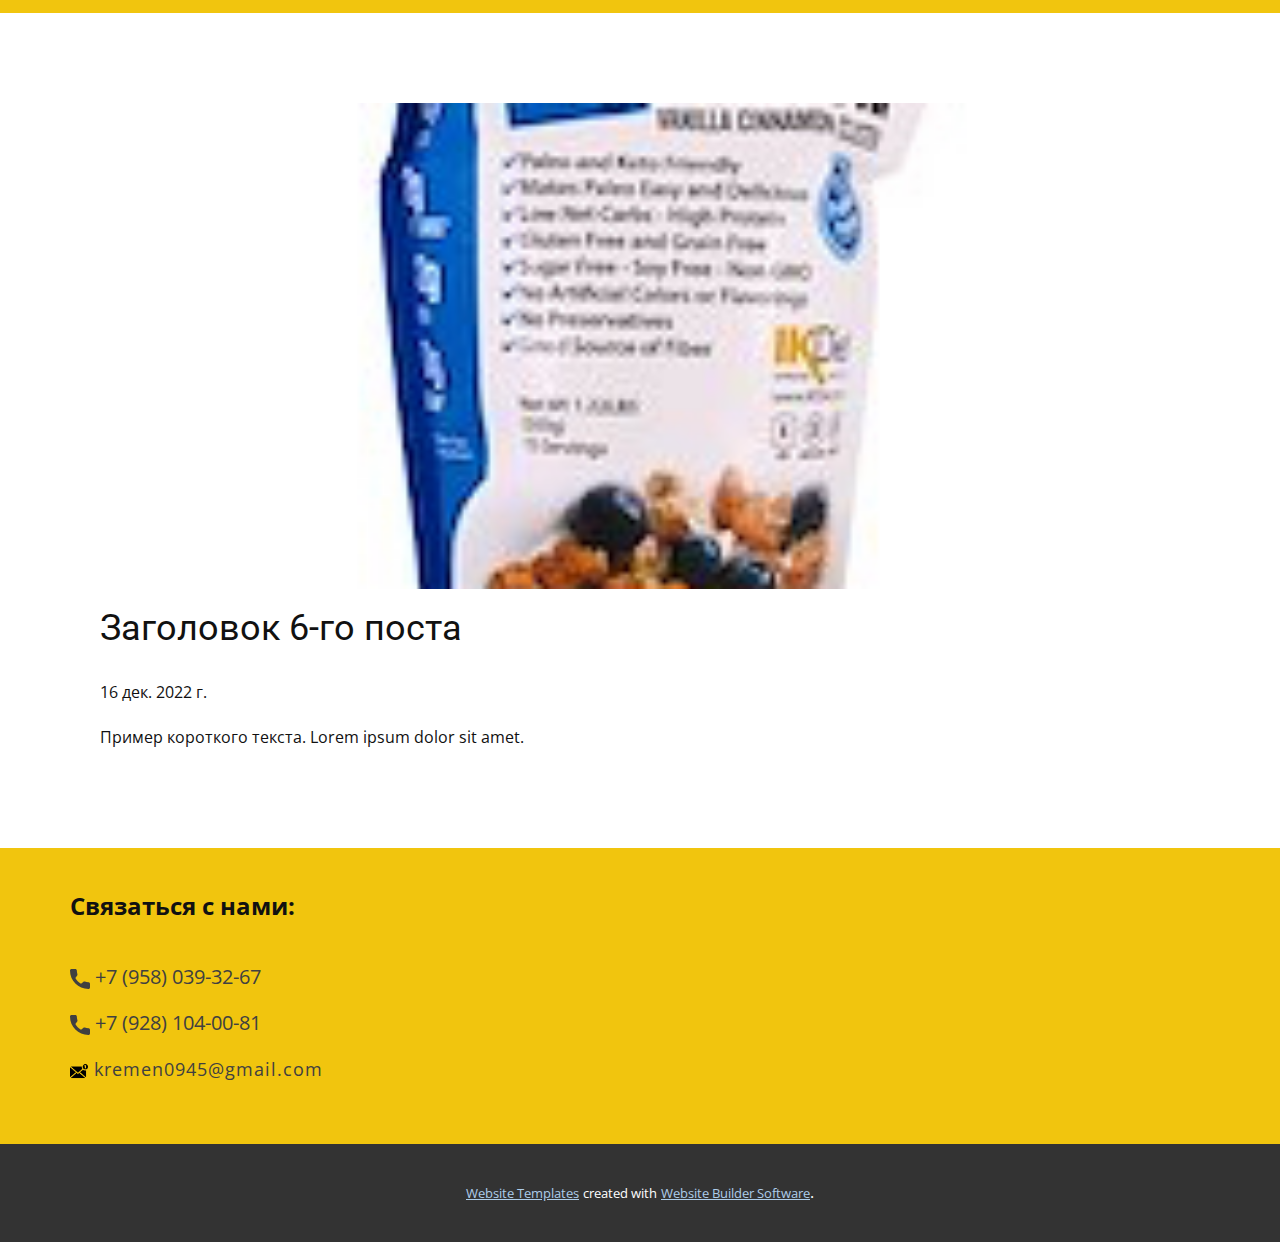
<file: blog/¦¬¦-TБTВ-5.html>
<!DOCTYPE html>
<html style="font-size: 16px;" lang="ru"><head>
    <meta name="viewport" content="width=device-width, initial-scale=1.0">
    <meta charset="utf-8">
    <meta name="keywords" content="Заголовок 1-го поста">
    <meta name="description" content="">
    <title>Заголовок 6-го поста</title>
    <link rel="stylesheet" href="../nicepage.css" media="screen">
<link rel="stylesheet" href="../Post-Template.css" media="screen">
    <script class="u-script" type="text/javascript" src="../jquery.js" defer=""></script>
    <script class="u-script" type="text/javascript" src="../nicepage.js" defer=""></script>
    <meta name="generator" content="Nicepage 5.1.5, nicepage.com">
    <link id="u-theme-google-font" rel="stylesheet" href="https://fonts.googleapis.com/css?family=Roboto:100,100i,300,300i,400,400i,500,500i,700,700i,900,900i|Open+Sans:300,300i,400,400i,500,500i,600,600i,700,700i,800,800i">
    
    
    <script type="application/ld+json">{
		"@context": "http://schema.org",
		"@type": "Organization",
		"name": ""
}</script>
    <meta name="theme-color" content="#478ac9">
  </head>
  <body class="u-body u-xl-mode" data-lang="ru"><header class="u-header u-palette-3-base u-header" id="sec-be43" data-animation-name="" data-animation-duration="0" data-animation-delay="0" data-animation-direction=""><div class="u-clearfix u-sheet u-sheet-1"></div></header>
    <section class="u-align-center u-clearfix u-section-1" id="sec-07cd">
      <div class="u-clearfix u-sheet u-valign-middle-md u-valign-middle-sm u-valign-middle-xs u-sheet-1"><!--post_details--><!--post_details_options_json--><!--{"source":""}--><!--/post_details_options_json--><!--blog_post-->
        <div class="u-container-style u-expanded-width u-post-details u-post-details-1">
          <div class="u-container-layout u-valign-middle u-container-layout-1"><!--blog_post_image-->
            <img alt="" class="u-blog-control u-expanded-width u-image u-image-default u-image-1" src="../images/35.png"><!--/blog_post_image--><!--blog_post_header-->
            <h2 class="u-blog-control u-text u-text-1">Заголовок 6-го поста</h2><!--/blog_post_header--><!--blog_post_metadata-->
            <div class="u-blog-control u-metadata u-metadata-1"><!--blog_post_metadata_date-->
              <span class="u-meta-date u-meta-icon">16 дек. 2022 г.</span><!--/blog_post_metadata_date--><!--blog_post_metadata_category-->
              <!--/blog_post_metadata_category--><!--blog_post_metadata_comments-->
              <!--/blog_post_metadata_comments-->
            </div><!--/blog_post_metadata--><!--blog_post_content-->
            <div class="u-align-justify u-blog-control u-post-content u-text u-text-2 fr-view">
  Пример короткого текста. Lorem ipsum dolor sit amet.
  </div><!--/blog_post_content-->
          </div>
        </div><!--/blog_post--><!--/post_details-->
      </div>
    </section>
    
    
    <footer class="u-align-center u-clearfix u-footer u-palette-3-base u-footer" id="sec-d04b"><div class="u-clearfix u-sheet u-valign-middle-sm u-valign-middle-xs u-sheet-1">
        <p class="u-text u-text-default u-text-1">Связаться с нами:</p>
        <a href="../tel:+7 (958) 039-32-67" class="u-active-none u-border-2 u-border-grey-75 u-border-no-bottom u-border-no-left u-border-no-right u-border-no-top u-bottom-left-radius-0 u-bottom-right-radius-0 u-btn u-btn-rectangle u-button-style u-hover-none u-none u-radius-0 u-text-hover-white u-top-left-radius-0 u-top-right-radius-0 u-btn-1">
          <br><span class="u-icon"><svg class="u-svg-content" viewBox="0 0 405.333 405.333" x="0px" y="0px" style="width: 1em; height: 1em;"><path d="M373.333,266.88c-25.003,0-49.493-3.904-72.704-11.563c-11.328-3.904-24.192-0.896-31.637,6.699l-46.016,34.752    c-52.8-28.181-86.592-61.952-114.389-114.368l33.813-44.928c8.512-8.512,11.563-20.971,7.915-32.64    C142.592,81.472,138.667,56.96,138.667,32c0-17.643-14.357-32-32-32H32C14.357,0,0,14.357,0,32    c0,205.845,167.488,373.333,373.333,373.333c17.643,0,32-14.357,32-32V298.88C405.333,281.237,390.976,266.88,373.333,266.88z"></path></svg><img></span>&nbsp;+7 (958) 039-32-67<span style="font-size: 1.25rem;"></span>
        </a>
        <a href="../tel:+7 (928) 104-00-81" class="u-active-none u-border-2 u-border-grey-75 u-border-no-bottom u-border-no-left u-border-no-right u-border-no-top u-bottom-left-radius-0 u-bottom-right-radius-0 u-btn u-btn-rectangle u-button-style u-hover-none u-none u-radius-0 u-text-hover-white u-top-left-radius-0 u-top-right-radius-0 u-btn-2">
          <br><span class="u-icon"><svg class="u-svg-content" viewBox="0 0 405.333 405.333" x="0px" y="0px" style="width: 1em; height: 1em;"><path d="M373.333,266.88c-25.003,0-49.493-3.904-72.704-11.563c-11.328-3.904-24.192-0.896-31.637,6.699l-46.016,34.752    c-52.8-28.181-86.592-61.952-114.389-114.368l33.813-44.928c8.512-8.512,11.563-20.971,7.915-32.64    C142.592,81.472,138.667,56.96,138.667,32c0-17.643-14.357-32-32-32H32C14.357,0,0,14.357,0,32    c0,205.845,167.488,373.333,373.333,373.333c17.643,0,32-14.357,32-32V298.88C405.333,281.237,390.976,266.88,373.333,266.88z"></path></svg><img></span>&nbsp;+7 (928) 104-00-81<span style="font-size: 1.25rem;"></span>
        </a>
        <a href="../mailto:kremen0945@gmail.com" class="u-active-none u-border-2 u-border-grey-75 u-border-no-bottom u-border-no-left u-border-no-right u-border-no-top u-btn u-button-style u-hover-none u-none u-text-hover-white u-btn-3"><span class="u-file-icon u-icon"><img src="../images/5335863.png" alt=""></span>&nbsp;kremen0945@gmail.com
        </a>
      </div></footer>
    <section class="u-backlink u-clearfix u-grey-80">
      <a class="u-link" href="https://nicepage.com/website-templates" target="_blank">
        <span>Website Templates</span>
      </a>
      <p class="u-text">
        <span>created with</span>
      </p>
      <a class="u-link" href="" target="_blank">
        <span>Website Builder Software</span>
      </a>. 
    </section>
  
</body></html>
</file>
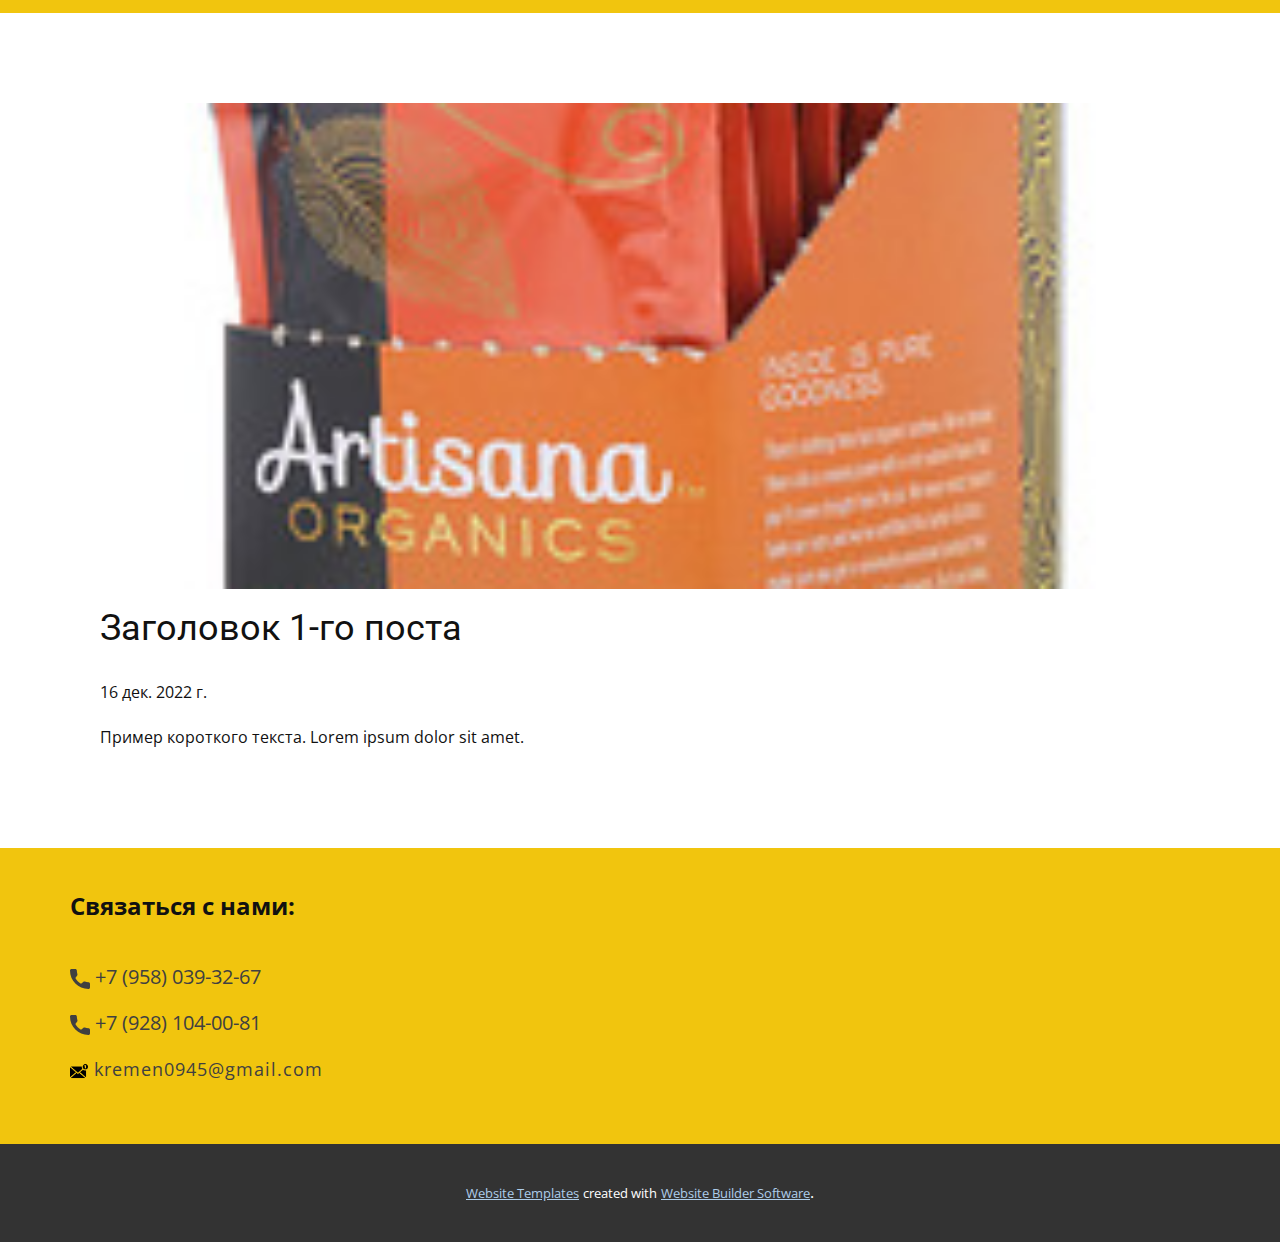
<file: blog/¦¬¦-TБTВ.html>
<!DOCTYPE html>
<html style="font-size: 16px;" lang="ru"><head>
    <meta name="viewport" content="width=device-width, initial-scale=1.0">
    <meta charset="utf-8">
    <meta name="keywords" content="Заголовок 1-го поста">
    <meta name="description" content="">
    <title>Заголовок 1-го поста</title>
    <link rel="stylesheet" href="../nicepage.css" media="screen">
<link rel="stylesheet" href="../Post-Template.css" media="screen">
    <script class="u-script" type="text/javascript" src="../jquery.js" defer=""></script>
    <script class="u-script" type="text/javascript" src="../nicepage.js" defer=""></script>
    <meta name="generator" content="Nicepage 5.1.5, nicepage.com">
    <link id="u-theme-google-font" rel="stylesheet" href="https://fonts.googleapis.com/css?family=Roboto:100,100i,300,300i,400,400i,500,500i,700,700i,900,900i|Open+Sans:300,300i,400,400i,500,500i,600,600i,700,700i,800,800i">
    
    
    <script type="application/ld+json">{
		"@context": "http://schema.org",
		"@type": "Organization",
		"name": ""
}</script>
    <meta name="theme-color" content="#478ac9">
  </head>
  <body class="u-body u-xl-mode" data-lang="ru"><header class="u-header u-palette-3-base u-header" id="sec-be43" data-animation-name="" data-animation-duration="0" data-animation-delay="0" data-animation-direction=""><div class="u-clearfix u-sheet u-sheet-1"></div></header>
    <section class="u-align-center u-clearfix u-section-1" id="sec-07cd">
      <div class="u-clearfix u-sheet u-valign-middle-md u-valign-middle-sm u-valign-middle-xs u-sheet-1"><!--post_details--><!--post_details_options_json--><!--{"source":""}--><!--/post_details_options_json--><!--blog_post-->
        <div class="u-container-style u-expanded-width u-post-details u-post-details-1">
          <div class="u-container-layout u-valign-middle u-container-layout-1"><!--blog_post_image-->
            <img alt="" class="u-blog-control u-expanded-width u-image u-image-default u-image-1" src="../images/40.png"><!--/blog_post_image--><!--blog_post_header-->
            <h2 class="u-blog-control u-text u-text-1">Заголовок 1-го поста</h2><!--/blog_post_header--><!--blog_post_metadata-->
            <div class="u-blog-control u-metadata u-metadata-1"><!--blog_post_metadata_date-->
              <span class="u-meta-date u-meta-icon">16 дек. 2022 г.</span><!--/blog_post_metadata_date--><!--blog_post_metadata_category-->
              <!--/blog_post_metadata_category--><!--blog_post_metadata_comments-->
              <!--/blog_post_metadata_comments-->
            </div><!--/blog_post_metadata--><!--blog_post_content-->
            <div class="u-align-justify u-blog-control u-post-content u-text u-text-2 fr-view">
  Пример короткого текста. Lorem ipsum dolor sit amet.
  </div><!--/blog_post_content-->
          </div>
        </div><!--/blog_post--><!--/post_details-->
      </div>
    </section>
    
    
    <footer class="u-align-center u-clearfix u-footer u-palette-3-base u-footer" id="sec-d04b"><div class="u-clearfix u-sheet u-valign-middle-sm u-valign-middle-xs u-sheet-1">
        <p class="u-text u-text-default u-text-1">Связаться с нами:</p>
        <a href="../tel:+7 (958) 039-32-67" class="u-active-none u-border-2 u-border-grey-75 u-border-no-bottom u-border-no-left u-border-no-right u-border-no-top u-bottom-left-radius-0 u-bottom-right-radius-0 u-btn u-btn-rectangle u-button-style u-hover-none u-none u-radius-0 u-text-hover-white u-top-left-radius-0 u-top-right-radius-0 u-btn-1">
          <br><span class="u-icon"><svg class="u-svg-content" viewBox="0 0 405.333 405.333" x="0px" y="0px" style="width: 1em; height: 1em;"><path d="M373.333,266.88c-25.003,0-49.493-3.904-72.704-11.563c-11.328-3.904-24.192-0.896-31.637,6.699l-46.016,34.752    c-52.8-28.181-86.592-61.952-114.389-114.368l33.813-44.928c8.512-8.512,11.563-20.971,7.915-32.64    C142.592,81.472,138.667,56.96,138.667,32c0-17.643-14.357-32-32-32H32C14.357,0,0,14.357,0,32    c0,205.845,167.488,373.333,373.333,373.333c17.643,0,32-14.357,32-32V298.88C405.333,281.237,390.976,266.88,373.333,266.88z"></path></svg><img></span>&nbsp;+7 (958) 039-32-67<span style="font-size: 1.25rem;"></span>
        </a>
        <a href="../tel:+7 (928) 104-00-81" class="u-active-none u-border-2 u-border-grey-75 u-border-no-bottom u-border-no-left u-border-no-right u-border-no-top u-bottom-left-radius-0 u-bottom-right-radius-0 u-btn u-btn-rectangle u-button-style u-hover-none u-none u-radius-0 u-text-hover-white u-top-left-radius-0 u-top-right-radius-0 u-btn-2">
          <br><span class="u-icon"><svg class="u-svg-content" viewBox="0 0 405.333 405.333" x="0px" y="0px" style="width: 1em; height: 1em;"><path d="M373.333,266.88c-25.003,0-49.493-3.904-72.704-11.563c-11.328-3.904-24.192-0.896-31.637,6.699l-46.016,34.752    c-52.8-28.181-86.592-61.952-114.389-114.368l33.813-44.928c8.512-8.512,11.563-20.971,7.915-32.64    C142.592,81.472,138.667,56.96,138.667,32c0-17.643-14.357-32-32-32H32C14.357,0,0,14.357,0,32    c0,205.845,167.488,373.333,373.333,373.333c17.643,0,32-14.357,32-32V298.88C405.333,281.237,390.976,266.88,373.333,266.88z"></path></svg><img></span>&nbsp;+7 (928) 104-00-81<span style="font-size: 1.25rem;"></span>
        </a>
        <a href="../mailto:kremen0945@gmail.com" class="u-active-none u-border-2 u-border-grey-75 u-border-no-bottom u-border-no-left u-border-no-right u-border-no-top u-btn u-button-style u-hover-none u-none u-text-hover-white u-btn-3"><span class="u-file-icon u-icon"><img src="../images/5335863.png" alt=""></span>&nbsp;kremen0945@gmail.com
        </a>
      </div></footer>
    <section class="u-backlink u-clearfix u-grey-80">
      <a class="u-link" href="https://nicepage.com/website-templates" target="_blank">
        <span>Website Templates</span>
      </a>
      <p class="u-text">
        <span>created with</span>
      </p>
      <a class="u-link" href="" target="_blank">
        <span>Website Builder Software</span>
      </a>. 
    </section>
  
</body></html>
</file>
